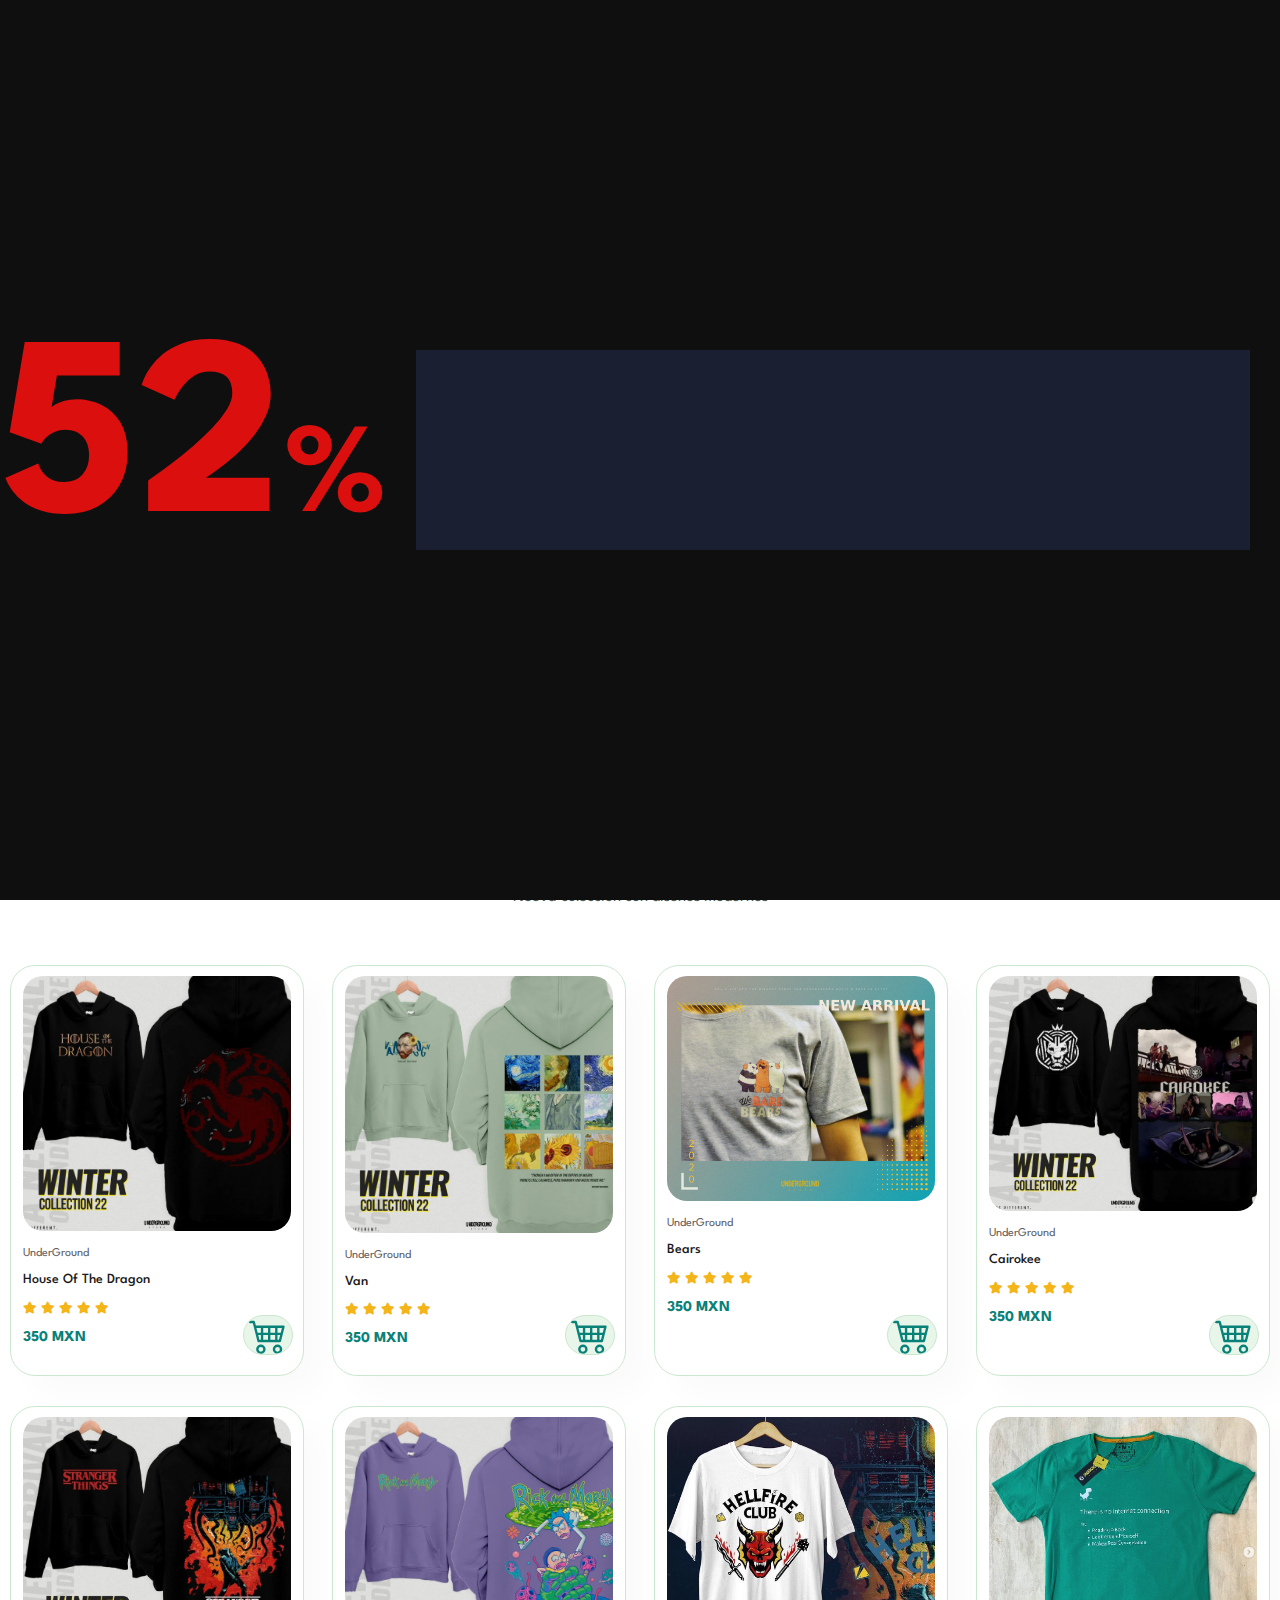
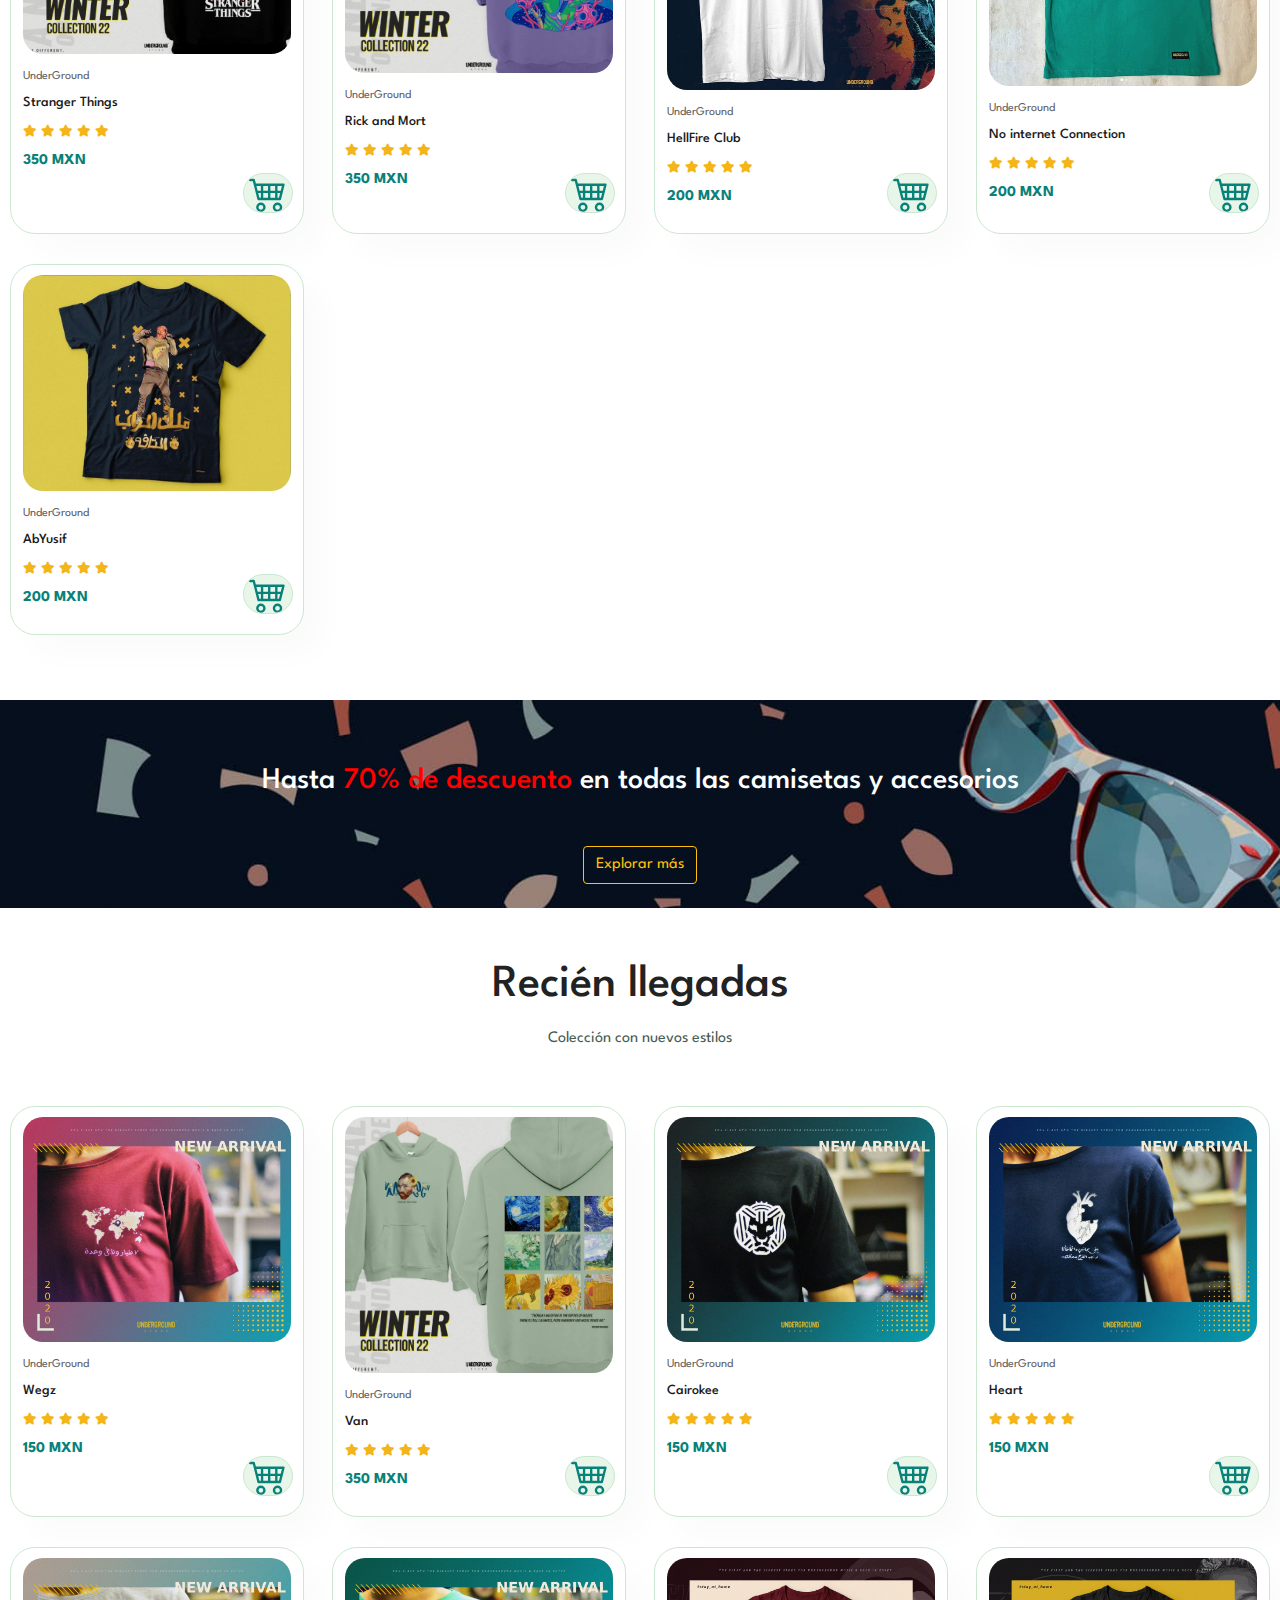
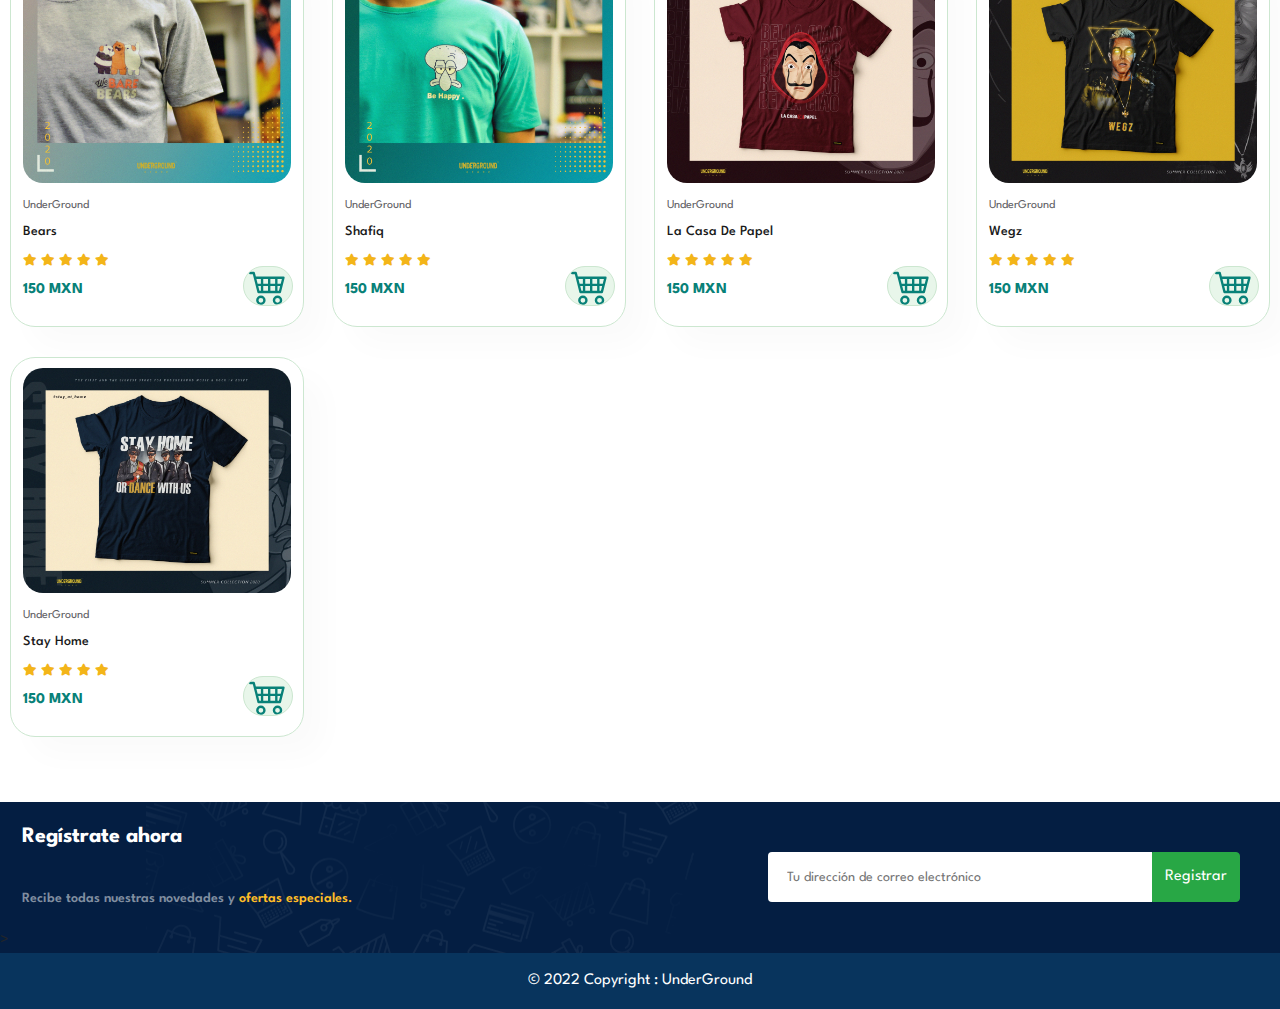
<file: index.html>
<!DOCTYPE html>
<html lang="en">
<head>
    <meta charset="UTF-8">
    <meta http-equiv="X-UA-Compatible" content="IE=edge">
    <meta name="viewport" content="width=device-width, initial-scale=1.0">
    <link rel="stylesheet" href="https://use.fontawesome.com/releases/v5.15.4/css/all.css"/>
    <link rel="stylesheet" href="https://cdn.jsdelivr.net/npm/bootstrap@4.3.1/dist/css/bootstrap.min.css">

    <link rel="stylesheet" href="css/pantallaCarga.css">
    <link rel="stylesheet" href="css/style.css">

    <title>Inicio</title>
</head>
<body>

    <div class="preloader">
        <div class="counter">0</div>
        <div id="cargador">
            <div class="sprite-container">
                <img src="imagenes/sprite_1.png" alt="Frame 1">
                <img src="imagenes/sprite_2.png" alt="Frame 2">
                <img src="imagenes/sprite_3.png" alt="Frame 3">
            </div>
        </div>
    </div>
<script src="https://code.jquery.com/jquery-3.4.1.min.js"></script>
    
<section id = "header">
    <div class="flex">
        <a href="#"><img src="imagenes/neko.jpg" class="logo" alt="" style="height: 50px; width: 50px;"></a>
        <div id="mobile">
            <i id="bar" class="fas fa-outdent"></i>
        </div>
    </div>
    <div>
        <ul class="navbar" id="navbar">
            <li><a class="close" id="close" href="#">X</a></li>
            <!-- <li><a href="#" class="close" id="close">X</a></li> -->
            <li><a class="active" href="index.html">Inicio</a></li>
            <li><a href="tienda.html">Tienda</a></li>
            <li><a href="blog.html">Blog</a></li>
            <li><a href="acerca.html">Acerca</a></li>
            <li><a href="formulario/formulario.html">Contacto</a></li>
            <li><a href="carrito.html"><img src="imagenes/bag.png" class="bag" alt="" style="height: 25px; width: 25px;"></a></li>
        </ul>
    </div>
</section>


<section id="buy">
    <h4>Nuevas ofertas</h4>
    <h2>Nueva temporada</h2>
    <p>Moda de invierno con hasta el 40% de descuento</p>
    <button id="bu" type="button" class="btn btn-dark">Comprar ahora</button>

</section>


<section id="product1" class="section-p1">
    <h2>Productos destacados</h2>
    <p>Nueva colección con diseños modernos</p>
    <div class="pro-container">
        <div class="pro">
            <img src="imagenes/1.png" alt="">
            <div class="des">
                <span>UnderGround</span>
                <h5>House Of The Dragon</h5>
                <div class="star">
                    <i class="fas fa-star"></i>
                    <i class="fas fa-star"></i>
                    <i class="fas fa-star"></i>
                    <i class="fas fa-star"></i>
                    <i class="fas fa-star"></i>
                </div>
                <h4>350 MXN</h4>
            </div>
            <a href="#"><svg xmlns="http://www.w3.org/2000/svg" width="16" height="16" fill="currentColor" class="bi bi-cart4 cart" style="width: 50px;" viewBox="0 0 16 16">
                <path d="M0 2.5A.5.5 0 0 1 .5 2H2a.5.5 0 0 1 .485.379L2.89 4H14.5a.5.5 0 0 1 .485.621l-1.5 6A.5.5 0 0 1 13 11H4a.5.5 0 0 1-.485-.379L1.61 3H.5a.5.5 0 0 1-.5-.5zM3.14 5l.5 2H5V5H3.14zM6 5v2h2V5H6zm3 0v2h2V5H9zm3 0v2h1.36l.5-2H12zm1.11 3H12v2h.61l.5-2zM11 8H9v2h2V8zM8 8H6v2h2V8zM5 8H3.89l.5 2H5V8zm0 5a1 1 0 1 0 0 2 1 1 0 0 0 0-2zm-2 1a2 2 0 1 1 4 0 2 2 0 0 1-4 0zm9-1a1 1 0 1 0 0 2 1 1 0 0 0 0-2zm-2 1a2 2 0 1 1 4 0 2 2 0 0 1-4 0z"/>
</svg></a>
        </div>

        <div class="pro">
            <img src="imagenes/2.png" alt="">
            <div class="des">
                <span>UnderGround</span>
                <h5>Van</h5>
                <div class="star">
                    <i class="fas fa-star"></i>
                    <i class="fas fa-star"></i>
                    <i class="fas fa-star"></i>
                    <i class="fas fa-star"></i>
                    <i class="fas fa-star"></i>
                </div>
                <h4>350 MXN</h4>
            </div>
            <a href="#"><svg xmlns="http://www.w3.org/2000/svg" width="16" height="16" fill="currentColor" class="bi bi-cart4 cart" style="width: 50px;" viewBox="0 0 16 16">
                <path d="M0 2.5A.5.5 0 0 1 .5 2H2a.5.5 0 0 1 .485.379L2.89 4H14.5a.5.5 0 0 1 .485.621l-1.5 6A.5.5 0 0 1 13 11H4a.5.5 0 0 1-.485-.379L1.61 3H.5a.5.5 0 0 1-.5-.5zM3.14 5l.5 2H5V5H3.14zM6 5v2h2V5H6zm3 0v2h2V5H9zm3 0v2h1.36l.5-2H12zm1.11 3H12v2h.61l.5-2zM11 8H9v2h2V8zM8 8H6v2h2V8zM5 8H3.89l.5 2H5V8zm0 5a1 1 0 1 0 0 2 1 1 0 0 0 0-2zm-2 1a2 2 0 1 1 4 0 2 2 0 0 1-4 0zm9-1a1 1 0 1 0 0 2 1 1 0 0 0 0-2zm-2 1a2 2 0 1 1 4 0 2 2 0 0 1-4 0z"/>
</svg></a>
        </div>
        <div class="pro">
            <img src="imagenes/12.jpg" alt="">
            <div class="des">
                <span>UnderGround</span>
                <h5>Bears</h5>
                <div class="star">
                    <i class="fas fa-star"></i>
                    <i class="fas fa-star"></i>
                    <i class="fas fa-star"></i>
                    <i class="fas fa-star"></i>
                    <i class="fas fa-star"></i>
                </div>
                <h4>350 MXN</h4>
            </div>
            <a href="#"><svg xmlns="http://www.w3.org/2000/svg" width="16" height="16" fill="currentColor" class="bi bi-cart4 cart" style="width: 50px;" viewBox="0 0 16 16">
                <path d="M0 2.5A.5.5 0 0 1 .5 2H2a.5.5 0 0 1 .485.379L2.89 4H14.5a.5.5 0 0 1 .485.621l-1.5 6A.5.5 0 0 1 13 11H4a.5.5 0 0 1-.485-.379L1.61 3H.5a.5.5 0 0 1-.5-.5zM3.14 5l.5 2H5V5H3.14zM6 5v2h2V5H6zm3 0v2h2V5H9zm3 0v2h1.36l.5-2H12zm1.11 3H12v2h.61l.5-2zM11 8H9v2h2V8zM8 8H6v2h2V8zM5 8H3.89l.5 2H5V8zm0 5a1 1 0 1 0 0 2 1 1 0 0 0 0-2zm-2 1a2 2 0 1 1 4 0 2 2 0 0 1-4 0zm9-1a1 1 0 1 0 0 2 1 1 0 0 0 0-2zm-2 1a2 2 0 1 1 4 0 2 2 0 0 1-4 0z"/>
</svg></a>
        </div>
        
        <div class="pro">
            <img src="imagenes/3.png" alt="">
            <div class="des">
                <span>UnderGround</span>
                <h5>Cairokee</h5>
                <div class="star">
                    <i class="fas fa-star"></i>
                    <i class="fas fa-star"></i>
                    <i class="fas fa-star"></i>
                    <i class="fas fa-star"></i>
                    <i class="fas fa-star"></i>
                </div>
                <h4>350 MXN</h4>
            </div>
            <a href="#"><svg xmlns="http://www.w3.org/2000/svg" width="16" height="16" fill="currentColor" class="bi bi-cart4 cart" style="width: 50px;" viewBox="0 0 16 16">
                <path d="M0 2.5A.5.5 0 0 1 .5 2H2a.5.5 0 0 1 .485.379L2.89 4H14.5a.5.5 0 0 1 .485.621l-1.5 6A.5.5 0 0 1 13 11H4a.5.5 0 0 1-.485-.379L1.61 3H.5a.5.5 0 0 1-.5-.5zM3.14 5l.5 2H5V5H3.14zM6 5v2h2V5H6zm3 0v2h2V5H9zm3 0v2h1.36l.5-2H12zm1.11 3H12v2h.61l.5-2zM11 8H9v2h2V8zM8 8H6v2h2V8zM5 8H3.89l.5 2H5V8zm0 5a1 1 0 1 0 0 2 1 1 0 0 0 0-2zm-2 1a2 2 0 1 1 4 0 2 2 0 0 1-4 0zm9-1a1 1 0 1 0 0 2 1 1 0 0 0 0-2zm-2 1a2 2 0 1 1 4 0 2 2 0 0 1-4 0z"/>
</svg></a>
        </div>
        <div class="pro">
            <img src="imagenes/4.png" alt="">
            <div class="des">
                <span>UnderGround</span>
                <h5>Stranger Things</h5>
                <div class="star">
                    <i class="fas fa-star"></i>
                    <i class="fas fa-star"></i>
                    <i class="fas fa-star"></i>
                    <i class="fas fa-star"></i>
                    <i class="fas fa-star"></i>
                </div>
                <h4>350 MXN</h4>
            </div>
            <a href="#"><svg xmlns="http://www.w3.org/2000/svg" width="16" height="16" fill="currentColor" class="bi bi-cart4 cart" style="width: 50px;" viewBox="0 0 16 16">
                <path d="M0 2.5A.5.5 0 0 1 .5 2H2a.5.5 0 0 1 .485.379L2.89 4H14.5a.5.5 0 0 1 .485.621l-1.5 6A.5.5 0 0 1 13 11H4a.5.5 0 0 1-.485-.379L1.61 3H.5a.5.5 0 0 1-.5-.5zM3.14 5l.5 2H5V5H3.14zM6 5v2h2V5H6zm3 0v2h2V5H9zm3 0v2h1.36l.5-2H12zm1.11 3H12v2h.61l.5-2zM11 8H9v2h2V8zM8 8H6v2h2V8zM5 8H3.89l.5 2H5V8zm0 5a1 1 0 1 0 0 2 1 1 0 0 0 0-2zm-2 1a2 2 0 1 1 4 0 2 2 0 0 1-4 0zm9-1a1 1 0 1 0 0 2 1 1 0 0 0 0-2zm-2 1a2 2 0 1 1 4 0 2 2 0 0 1-4 0z"/>
</svg></a>
        </div>
        <div class="pro">
            <img src="imagenes/5.png" alt="">
            <div class="des">
                <span>UnderGround</span>
                <h5>Rick and Mort</h5>
                <div class="star">
                    <i class="fas fa-star"></i>
                    <i class="fas fa-star"></i>
                    <i class="fas fa-star"></i>
                    <i class="fas fa-star"></i>
                    <i class="fas fa-star"></i>
                </div>
                <h4>350 MXN</h4>
            </div>
            <a href="#"><svg xmlns="http://www.w3.org/2000/svg" width="16" height="16" fill="currentColor" class="bi bi-cart4 cart" style="width: 50px;" viewBox="0 0 16 16">
                <path d="M0 2.5A.5.5 0 0 1 .5 2H2a.5.5 0 0 1 .485.379L2.89 4H14.5a.5.5 0 0 1 .485.621l-1.5 6A.5.5 0 0 1 13 11H4a.5.5 0 0 1-.485-.379L1.61 3H.5a.5.5 0 0 1-.5-.5zM3.14 5l.5 2H5V5H3.14zM6 5v2h2V5H6zm3 0v2h2V5H9zm3 0v2h1.36l.5-2H12zm1.11 3H12v2h.61l.5-2zM11 8H9v2h2V8zM8 8H6v2h2V8zM5 8H3.89l.5 2H5V8zm0 5a1 1 0 1 0 0 2 1 1 0 0 0 0-2zm-2 1a2 2 0 1 1 4 0 2 2 0 0 1-4 0zm9-1a1 1 0 1 0 0 2 1 1 0 0 0 0-2zm-2 1a2 2 0 1 1 4 0 2 2 0 0 1-4 0z"/>
</svg></a>
        </div>

        <div class="pro">
            <img src="imagenes/6.png" alt="">
            <div class="des">
                <span>UnderGround</span>
                <h5>HellFire Club</h5>
                <div class="star">
                    <i class="fas fa-star"></i>
                    <i class="fas fa-star"></i>
                    <i class="fas fa-star"></i>
                    <i class="fas fa-star"></i>
                    <i class="fas fa-star"></i>
                </div>
                <h4>200 MXN</h4>
            </div>
            <a href="#"><svg xmlns="http://www.w3.org/2000/svg" width="16" height="16" fill="currentColor" class="bi bi-cart4 cart" style="width: 50px;" viewBox="0 0 16 16">
                <path d="M0 2.5A.5.5 0 0 1 .5 2H2a.5.5 0 0 1 .485.379L2.89 4H14.5a.5.5 0 0 1 .485.621l-1.5 6A.5.5 0 0 1 13 11H4a.5.5 0 0 1-.485-.379L1.61 3H.5a.5.5 0 0 1-.5-.5zM3.14 5l.5 2H5V5H3.14zM6 5v2h2V5H6zm3 0v2h2V5H9zm3 0v2h1.36l.5-2H12zm1.11 3H12v2h.61l.5-2zM11 8H9v2h2V8zM8 8H6v2h2V8zM5 8H3.89l.5 2H5V8zm0 5a1 1 0 1 0 0 2 1 1 0 0 0 0-2zm-2 1a2 2 0 1 1 4 0 2 2 0 0 1-4 0zm9-1a1 1 0 1 0 0 2 1 1 0 0 0 0-2zm-2 1a2 2 0 1 1 4 0 2 2 0 0 1-4 0z"/>
</svg></a>
        </div>

        <div class="pro">
            <img src="imagenes/7.png" alt="">
            <div class="des">
                <span>UnderGround</span>
                <h5>No internet Connection</h5>
                <div class="star">
                    <i class="fas fa-star"></i>
                    <i class="fas fa-star"></i>
                    <i class="fas fa-star"></i>
                    <i class="fas fa-star"></i>
                    <i class="fas fa-star"></i>
                </div>
                <h4>200 MXN</h4>
            </div>
            <a href="#"><svg xmlns="http://www.w3.org/2000/svg" width="16" height="16" fill="currentColor" class="bi bi-cart4 cart" style="width: 50px;" viewBox="0 0 16 16">
                <path d="M0 2.5A.5.5 0 0 1 .5 2H2a.5.5 0 0 1 .485.379L2.89 4H14.5a.5.5 0 0 1 .485.621l-1.5 6A.5.5 0 0 1 13 11H4a.5.5 0 0 1-.485-.379L1.61 3H.5a.5.5 0 0 1-.5-.5zM3.14 5l.5 2H5V5H3.14zM6 5v2h2V5H6zm3 0v2h2V5H9zm3 0v2h1.36l.5-2H12zm1.11 3H12v2h.61l.5-2zM11 8H9v2h2V8zM8 8H6v2h2V8zM5 8H3.89l.5 2H5V8zm0 5a1 1 0 1 0 0 2 1 1 0 0 0 0-2zm-2 1a2 2 0 1 1 4 0 2 2 0 0 1-4 0zm9-1a1 1 0 1 0 0 2 1 1 0 0 0 0-2zm-2 1a2 2 0 1 1 4 0 2 2 0 0 1-4 0z"/>
</svg></a>
        </div>

        

        <div class="pro">
            <img src="imagenes/8.png" alt="">
            <div class="des">
                <span>UnderGround</span>
                <h5>AbYusif</h5>
                <div class="star">
                    <i class="fas fa-star"></i>
                    <i class="fas fa-star"></i>
                    <i class="fas fa-star"></i>
                    <i class="fas fa-star"></i>
                    <i class="fas fa-star"></i>
                </div>
                <h4>200 MXN</h4>
            </div>
            <a href="#"><svg xmlns="http://www.w3.org/2000/svg" width="16" height="16" fill="currentColor" class="bi bi-cart4 cart" style="width: 50px;" viewBox="0 0 16 16">
                <path d="M0 2.5A.5.5 0 0 1 .5 2H2a.5.5 0 0 1 .485.379L2.89 4H14.5a.5.5 0 0 1 .485.621l-1.5 6A.5.5 0 0 1 13 11H4a.5.5 0 0 1-.485-.379L1.61 3H.5a.5.5 0 0 1-.5-.5zM3.14 5l.5 2H5V5H3.14zM6 5v2h2V5H6zm3 0v2h2V5H9zm3 0v2h1.36l.5-2H12zm1.11 3H12v2h.61l.5-2zM11 8H9v2h2V8zM8 8H6v2h2V8zM5 8H3.89l.5 2H5V8zm0 5a1 1 0 1 0 0 2 1 1 0 0 0 0-2zm-2 1a2 2 0 1 1 4 0 2 2 0 0 1-4 0zm9-1a1 1 0 1 0 0 2 1 1 0 0 0 0-2zm-2 1a2 2 0 1 1 4 0 2 2 0 0 1-4 0z"/>
</svg></a>
        </div>
        
        
    </div>
</section>


<section id="banner" class="section-m1">
    <br>
    <h2>Hasta <span>70% de descuento</span> en todas las camisetas y accesorios</h2>
    <button type="button" class="btn btn-outline-warning">Explorar más</button>
    <br>
    

</section>



<section id="product1" class="section-p1">
    <h2>Recién llegadas</h2>
    <p>Colección con nuevos estilos</p>
    <div class="pro-container">
        <div class="pro">
            <img src="imagenes/9.jpg" alt="">
            <div class="des">
                <span>UnderGround</span>
                <h5>Wegz</h5>
                <div class="star">
                    <i class="fas fa-star"></i>
                    <i class="fas fa-star"></i>
                    <i class="fas fa-star"></i>
                    <i class="fas fa-star"></i>
                    <i class="fas fa-star"></i>
                </div>
                <h4>150 MXN</h4>
            </div>
            <a href="#"><svg xmlns="http://www.w3.org/2000/svg" width="16" height="16" fill="currentColor" class="bi bi-cart4 cart" style="width: 50px;" viewBox="0 0 16 16">
                <path d="M0 2.5A.5.5 0 0 1 .5 2H2a.5.5 0 0 1 .485.379L2.89 4H14.5a.5.5 0 0 1 .485.621l-1.5 6A.5.5 0 0 1 13 11H4a.5.5 0 0 1-.485-.379L1.61 3H.5a.5.5 0 0 1-.5-.5zM3.14 5l.5 2H5V5H3.14zM6 5v2h2V5H6zm3 0v2h2V5H9zm3 0v2h1.36l.5-2H12zm1.11 3H12v2h.61l.5-2zM11 8H9v2h2V8zM8 8H6v2h2V8zM5 8H3.89l.5 2H5V8zm0 5a1 1 0 1 0 0 2 1 1 0 0 0 0-2zm-2 1a2 2 0 1 1 4 0 2 2 0 0 1-4 0zm9-1a1 1 0 1 0 0 2 1 1 0 0 0 0-2zm-2 1a2 2 0 1 1 4 0 2 2 0 0 1-4 0z"/>
</svg></a>
        </div>
        <div class="pro">
            <img src="imagenes/2.png" alt="">
            <div class="des">
                <span>UnderGround</span>
                <h5>Van</h5>
                <div class="star">
                    <i class="fas fa-star"></i>
                    <i class="fas fa-star"></i>
                    <i class="fas fa-star"></i>
                    <i class="fas fa-star"></i>
                    <i class="fas fa-star"></i>
                </div>
                <h4>350 MXN</h4>
            </div>
            <a href="#"><svg xmlns="http://www.w3.org/2000/svg" width="16" height="16" fill="currentColor" class="bi bi-cart4 cart" style="width: 50px;" viewBox="0 0 16 16">
                <path d="M0 2.5A.5.5 0 0 1 .5 2H2a.5.5 0 0 1 .485.379L2.89 4H14.5a.5.5 0 0 1 .485.621l-1.5 6A.5.5 0 0 1 13 11H4a.5.5 0 0 1-.485-.379L1.61 3H.5a.5.5 0 0 1-.5-.5zM3.14 5l.5 2H5V5H3.14zM6 5v2h2V5H6zm3 0v2h2V5H9zm3 0v2h1.36l.5-2H12zm1.11 3H12v2h.61l.5-2zM11 8H9v2h2V8zM8 8H6v2h2V8zM5 8H3.89l.5 2H5V8zm0 5a1 1 0 1 0 0 2 1 1 0 0 0 0-2zm-2 1a2 2 0 1 1 4 0 2 2 0 0 1-4 0zm9-1a1 1 0 1 0 0 2 1 1 0 0 0 0-2zm-2 1a2 2 0 1 1 4 0 2 2 0 0 1-4 0z"/>
</svg></a>
        </div>

        <div class="pro">
            <img src="imagenes/10.jpg" alt="">
            <div class="des">
                <span>UnderGround</span>
                <h5>Cairokee</h5>
                <div class="star">
                    <i class="fas fa-star"></i>
                    <i class="fas fa-star"></i>
                    <i class="fas fa-star"></i>
                    <i class="fas fa-star"></i>
                    <i class="fas fa-star"></i>
                </div>
                <h4>150 MXN</h4>
            </div>
            <a href="#"><svg xmlns="http://www.w3.org/2000/svg" width="16" height="16" fill="currentColor" class="bi bi-cart4 cart" style="width: 50px;" viewBox="0 0 16 16">
                <path d="M0 2.5A.5.5 0 0 1 .5 2H2a.5.5 0 0 1 .485.379L2.89 4H14.5a.5.5 0 0 1 .485.621l-1.5 6A.5.5 0 0 1 13 11H4a.5.5 0 0 1-.485-.379L1.61 3H.5a.5.5 0 0 1-.5-.5zM3.14 5l.5 2H5V5H3.14zM6 5v2h2V5H6zm3 0v2h2V5H9zm3 0v2h1.36l.5-2H12zm1.11 3H12v2h.61l.5-2zM11 8H9v2h2V8zM8 8H6v2h2V8zM5 8H3.89l.5 2H5V8zm0 5a1 1 0 1 0 0 2 1 1 0 0 0 0-2zm-2 1a2 2 0 1 1 4 0 2 2 0 0 1-4 0zm9-1a1 1 0 1 0 0 2 1 1 0 0 0 0-2zm-2 1a2 2 0 1 1 4 0 2 2 0 0 1-4 0z"/>
</svg></a>
        </div>
        <div class="pro">
            <img src="imagenes/11.jpg" alt="">
            <div class="des">
                <span>UnderGround</span>
                <h5>Heart</h5>
                <div class="star">
                    <i class="fas fa-star"></i>
                    <i class="fas fa-star"></i>
                    <i class="fas fa-star"></i>
                    <i class="fas fa-star"></i>
                    <i class="fas fa-star"></i>
                </div>
                <h4>150 MXN</h4>
            </div>
            <a href="#"><svg xmlns="http://www.w3.org/2000/svg" width="16" height="16" fill="currentColor" class="bi bi-cart4 cart" style="width: 50px;" viewBox="0 0 16 16">
                <path d="M0 2.5A.5.5 0 0 1 .5 2H2a.5.5 0 0 1 .485.379L2.89 4H14.5a.5.5 0 0 1 .485.621l-1.5 6A.5.5 0 0 1 13 11H4a.5.5 0 0 1-.485-.379L1.61 3H.5a.5.5 0 0 1-.5-.5zM3.14 5l.5 2H5V5H3.14zM6 5v2h2V5H6zm3 0v2h2V5H9zm3 0v2h1.36l.5-2H12zm1.11 3H12v2h.61l.5-2zM11 8H9v2h2V8zM8 8H6v2h2V8zM5 8H3.89l.5 2H5V8zm0 5a1 1 0 1 0 0 2 1 1 0 0 0 0-2zm-2 1a2 2 0 1 1 4 0 2 2 0 0 1-4 0zm9-1a1 1 0 1 0 0 2 1 1 0 0 0 0-2zm-2 1a2 2 0 1 1 4 0 2 2 0 0 1-4 0z"/>
</svg></a>
        </div>
        <div class="pro">
            <img src="imagenes/12.jpg" alt="">
            <div class="des">
                <span>UnderGround</span>
                <h5>Bears</h5>
                <div class="star">
                    <i class="fas fa-star"></i>
                    <i class="fas fa-star"></i>
                    <i class="fas fa-star"></i>
                    <i class="fas fa-star"></i>
                    <i class="fas fa-star"></i>
                </div>
                <h4>150 MXN</h4>
            </div>
            <a href="#"><svg xmlns="http://www.w3.org/2000/svg" width="16" height="16" fill="currentColor" class="bi bi-cart4 cart" style="width: 50px;" viewBox="0 0 16 16">
                <path d="M0 2.5A.5.5 0 0 1 .5 2H2a.5.5 0 0 1 .485.379L2.89 4H14.5a.5.5 0 0 1 .485.621l-1.5 6A.5.5 0 0 1 13 11H4a.5.5 0 0 1-.485-.379L1.61 3H.5a.5.5 0 0 1-.5-.5zM3.14 5l.5 2H5V5H3.14zM6 5v2h2V5H6zm3 0v2h2V5H9zm3 0v2h1.36l.5-2H12zm1.11 3H12v2h.61l.5-2zM11 8H9v2h2V8zM8 8H6v2h2V8zM5 8H3.89l.5 2H5V8zm0 5a1 1 0 1 0 0 2 1 1 0 0 0 0-2zm-2 1a2 2 0 1 1 4 0 2 2 0 0 1-4 0zm9-1a1 1 0 1 0 0 2 1 1 0 0 0 0-2zm-2 1a2 2 0 1 1 4 0 2 2 0 0 1-4 0z"/>
</svg></a>
        </div>
        <div class="pro">
            <img src="imagenes/13.jpg" alt="">
            <div class="des">
                <span>UnderGround</span>
                <h5>Shafiq</h5>
                <div class="star">
                    <i class="fas fa-star"></i>
                    <i class="fas fa-star"></i>
                    <i class="fas fa-star"></i>
                    <i class="fas fa-star"></i>
                    <i class="fas fa-star"></i>
                </div>
                <h4>150 MXN</h4>
            </div>
            <a href="#"><svg xmlns="http://www.w3.org/2000/svg" width="16" height="16" fill="currentColor" class="bi bi-cart4 cart" style="width: 50px;" viewBox="0 0 16 16">
                <path d="M0 2.5A.5.5 0 0 1 .5 2H2a.5.5 0 0 1 .485.379L2.89 4H14.5a.5.5 0 0 1 .485.621l-1.5 6A.5.5 0 0 1 13 11H4a.5.5 0 0 1-.485-.379L1.61 3H.5a.5.5 0 0 1-.5-.5zM3.14 5l.5 2H5V5H3.14zM6 5v2h2V5H6zm3 0v2h2V5H9zm3 0v2h1.36l.5-2H12zm1.11 3H12v2h.61l.5-2zM11 8H9v2h2V8zM8 8H6v2h2V8zM5 8H3.89l.5 2H5V8zm0 5a1 1 0 1 0 0 2 1 1 0 0 0 0-2zm-2 1a2 2 0 1 1 4 0 2 2 0 0 1-4 0zm9-1a1 1 0 1 0 0 2 1 1 0 0 0 0-2zm-2 1a2 2 0 1 1 4 0 2 2 0 0 1-4 0z"/>
</svg></a>
        </div>

        <div class="pro">
            <img src="imagenes/14.jpg" alt="">
            <div class="des">
                <span>UnderGround</span>
                <h5>La Casa De Papel</h5>
                <div class="star">
                    <i class="fas fa-star"></i>
                    <i class="fas fa-star"></i>
                    <i class="fas fa-star"></i>
                    <i class="fas fa-star"></i>
                    <i class="fas fa-star"></i>
                </div>
                <h4>150 MXN</h4>
            </div>
            <a href="#"><svg xmlns="http://www.w3.org/2000/svg" width="16" height="16" fill="currentColor" class="bi bi-cart4 cart" style="width: 50px;" viewBox="0 0 16 16">
                <path d="M0 2.5A.5.5 0 0 1 .5 2H2a.5.5 0 0 1 .485.379L2.89 4H14.5a.5.5 0 0 1 .485.621l-1.5 6A.5.5 0 0 1 13 11H4a.5.5 0 0 1-.485-.379L1.61 3H.5a.5.5 0 0 1-.5-.5zM3.14 5l.5 2H5V5H3.14zM6 5v2h2V5H6zm3 0v2h2V5H9zm3 0v2h1.36l.5-2H12zm1.11 3H12v2h.61l.5-2zM11 8H9v2h2V8zM8 8H6v2h2V8zM5 8H3.89l.5 2H5V8zm0 5a1 1 0 1 0 0 2 1 1 0 0 0 0-2zm-2 1a2 2 0 1 1 4 0 2 2 0 0 1-4 0zm9-1a1 1 0 1 0 0 2 1 1 0 0 0 0-2zm-2 1a2 2 0 1 1 4 0 2 2 0 0 1-4 0z"/>
</svg></a>
        </div>

        <div class="pro">
            <img src="imagenes/15.jpg" alt="">
            <div class="des">
                <span>UnderGround</span>
                <h5>Wegz</h5>
                <div class="star">
                    <i class="fas fa-star"></i>
                    <i class="fas fa-star"></i>
                    <i class="fas fa-star"></i>
                    <i class="fas fa-star"></i>
                    <i class="fas fa-star"></i>
                </div>
                <h4>150 MXN</h4>
            </div>
            <a href="#"><svg xmlns="http://www.w3.org/2000/svg" width="16" height="16" fill="currentColor" class="bi bi-cart4 cart" style="width: 50px;" viewBox="0 0 16 16">
                <path d="M0 2.5A.5.5 0 0 1 .5 2H2a.5.5 0 0 1 .485.379L2.89 4H14.5a.5.5 0 0 1 .485.621l-1.5 6A.5.5 0 0 1 13 11H4a.5.5 0 0 1-.485-.379L1.61 3H.5a.5.5 0 0 1-.5-.5zM3.14 5l.5 2H5V5H3.14zM6 5v2h2V5H6zm3 0v2h2V5H9zm3 0v2h1.36l.5-2H12zm1.11 3H12v2h.61l.5-2zM11 8H9v2h2V8zM8 8H6v2h2V8zM5 8H3.89l.5 2H5V8zm0 5a1 1 0 1 0 0 2 1 1 0 0 0 0-2zm-2 1a2 2 0 1 1 4 0 2 2 0 0 1-4 0zm9-1a1 1 0 1 0 0 2 1 1 0 0 0 0-2zm-2 1a2 2 0 1 1 4 0 2 2 0 0 1-4 0z"/>
</svg></a>
        </div>

        

        <div class="pro">
            <img src="imagenes/16.jpg" alt="">
            <div class="des">
                <span>UnderGround</span>
                <h5>Stay Home</h5>
                <div class="star">
                    <i class="fas fa-star"></i>
                    <i class="fas fa-star"></i>
                    <i class="fas fa-star"></i>
                    <i class="fas fa-star"></i>
                    <i class="fas fa-star"></i>
                </div>
                <h4>150 MXN</h4>
            </div>
            <a href="#"><svg xmlns="http://www.w3.org/2000/svg" width="16" height="16" fill="currentColor" class="bi bi-cart4 cart" style="width: 50px;" viewBox="0 0 16 16">
                <path d="M0 2.5A.5.5 0 0 1 .5 2H2a.5.5 0 0 1 .485.379L2.89 4H14.5a.5.5 0 0 1 .485.621l-1.5 6A.5.5 0 0 1 13 11H4a.5.5 0 0 1-.485-.379L1.61 3H.5a.5.5 0 0 1-.5-.5zM3.14 5l.5 2H5V5H3.14zM6 5v2h2V5H6zm3 0v2h2V5H9zm3 0v2h1.36l.5-2H12zm1.11 3H12v2h.61l.5-2zM11 8H9v2h2V8zM8 8H6v2h2V8zM5 8H3.89l.5 2H5V8zm0 5a1 1 0 1 0 0 2 1 1 0 0 0 0-2zm-2 1a2 2 0 1 1 4 0 2 2 0 0 1-4 0zm9-1a1 1 0 1 0 0 2 1 1 0 0 0 0-2zm-2 1a2 2 0 1 1 4 0 2 2 0 0 1-4 0z"/>
</svg></a>
        </div>
        
        
    </div>
</section>


<section id="signUp" class="section-p1 section-m1" >
    <div class="newstext">
        <h4>Regístrate ahora</h4>
        <p>Recibe todas nuestras novedades y <span>ofertas especiales.</span></p>>
    </div>
    <div class="form">
        <input type="text" placeholder="Tu dirección de correo electrónico">
        <button type="button" class="btn btn-success">Registrar</button>

    </div>
</section>

<!-- footer -->
<section class="">
    <footer class="text-center text-white" style="background-color: #0a4275;">
<div class="text-center p-3" style="background-color: rgba(0, 0, 0, 0.2);">
        © 2022 Copyright : 
        <a class="text-white">UnderGround</a>
</div>

    </footer>
    
</section>

    <script src="script.js"></script>
</body>
</html>
</file>
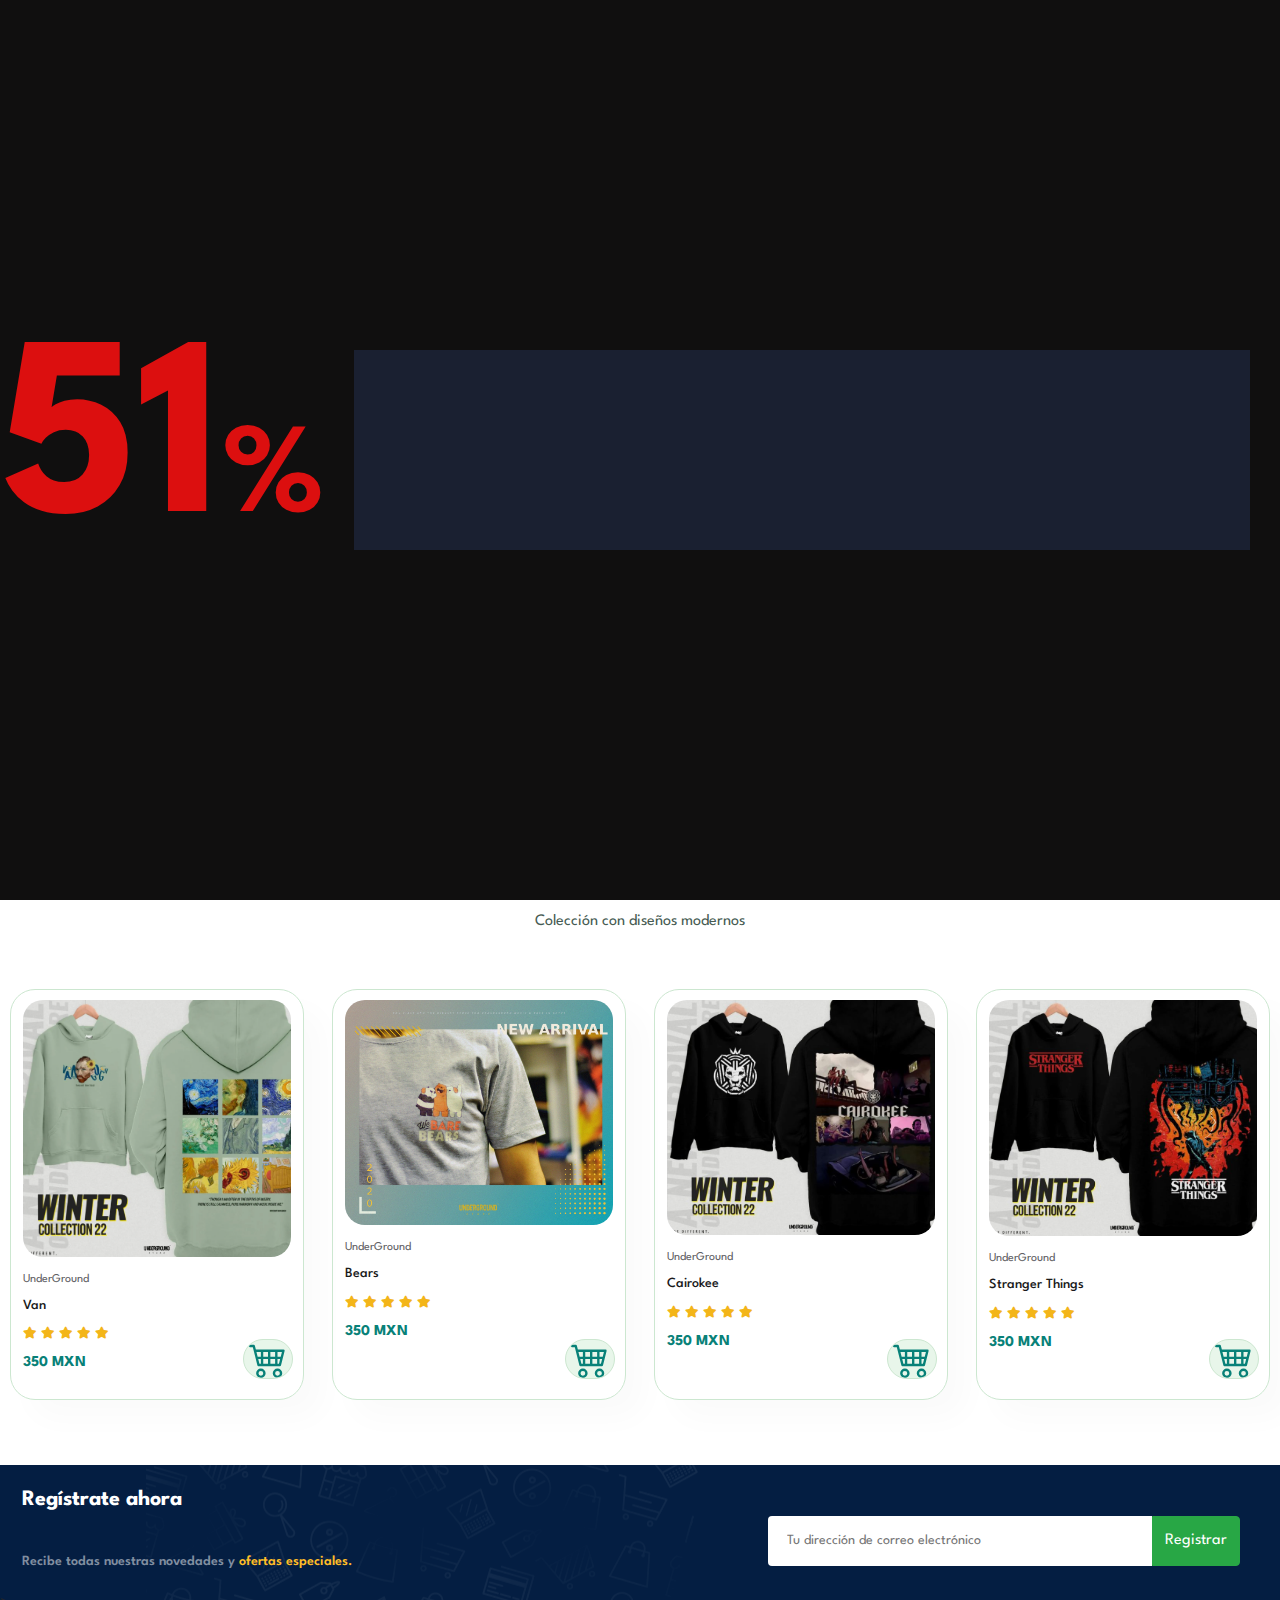
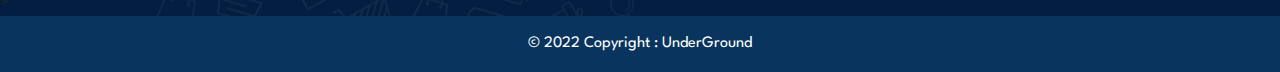
<file: productos.html>
<!DOCTYPE html>
<html lang="en">
<head>
    <meta charset="UTF-8">
    <meta http-equiv="X-UA-Compatible" content="IE=edge">
    <meta name="viewport" content="width=device-width, initial-scale=1.0">
    <link rel="stylesheet" href="https://use.fontawesome.com/releases/v5.15.4/css/all.css"/>
    <link rel="stylesheet" href="https://cdn.jsdelivr.net/npm/bootstrap@4.3.1/dist/css/bootstrap.min.css">

    <link rel="stylesheet" href="css/pantallaCarga.css">
    <link rel="stylesheet" href="css/style.css">

    <title>Productos</title>
</head>
<body>

    <div class="preloader">
        <div class="counter">0</div>
        <div id="cargador">
            <div class="sprite-container">
                <img src="imagenes/sprite_1.png" alt="Frame 1">
                <img src="imagenes/sprite_2.png" alt="Frame 2">
                <img src="imagenes/sprite_3.png" alt="Frame 3">
            </div>
        </div>
    
    </div>

    <script src="https://code.jquery.com/jquery-3.4.1.min.js"></script>


    
<section id = "header">
    <a href="#"><img src="imagenes/neko.jpg" class="logo" alt="" style="height: 50px; width: 50px;"></a>

    <div>
        <ul id = "navbar">
            <li><a class="active" href="index.html">Inicio</a></li>
            <li><a href="tienda.html">Tienda</a></li>
            <li><a href="blog.html">Blog</a></li>
            <li><a href="acerca.html">Acerca</a></li>
            <li><a href="formulario/formulario.html">Contacto</a></li>
            <li><a href="formulario/formulario.html"><img src="imagenes/bag.png" class="bag" alt="" style="height: 25px; width: 25px;"></a></li>
            <a href="#" id="close"><i>X</i></a>
            <div id="mobile">
                <i id="bar" class="fas fa-outdent"></i>
            </div>
            
        </ul>
    </div>
</section>

<section id="prodetails" class="section-p1">
<div class="single-pro-image">
    <img src="imagenes/1.png" alt="" width="100%" id="MainImg">

    <div class="single-pro-details">
        <h6>Inicio / Sudadera</h6>
        <h4>House Of The Dragon</h4>
        <h2>350 MXN</h2>
        <select>
            <option>Seleccionar tamaño</option>
            <option>M</option>
            <option>L</option>
            <option>XL</option>
            <option>XXL</option>
        </select>
        <input type="number" value="1">
        <button type="button" class="btn btn-success">Agregar al carrito</button>
        <h4>Detalles de producto</h4>
        <p>Presentamos la nueva sudadera House Of The Dragon de la colección de invierno.</p>
            
    </div>
</div>
</section>

<section id="product1" class="section-p1">
    <h2>Productos destacados</h2>
    <p>Colección con diseños modernos</p>
    <div class="pro-container">
        

        <div class="pro">
            <img src="imagenes/2.png" alt="">
            <div class="des">
                <span>UnderGround</span>
                <h5>Van</h5>
                <div class="star">
                    <i class="fas fa-star"></i>
                    <i class="fas fa-star"></i>
                    <i class="fas fa-star"></i>
                    <i class="fas fa-star"></i>
                    <i class="fas fa-star"></i>
                </div>
                <h4>350 MXN</h4>
            </div>
            <a href="#"><svg xmlns="http://www.w3.org/2000/svg" width="16" height="16" fill="currentColor" class="bi bi-cart4 cart" style="width: 50px;" viewBox="0 0 16 16">
                <path d="M0 2.5A.5.5 0 0 1 .5 2H2a.5.5 0 0 1 .485.379L2.89 4H14.5a.5.5 0 0 1 .485.621l-1.5 6A.5.5 0 0 1 13 11H4a.5.5 0 0 1-.485-.379L1.61 3H.5a.5.5 0 0 1-.5-.5zM3.14 5l.5 2H5V5H3.14zM6 5v2h2V5H6zm3 0v2h2V5H9zm3 0v2h1.36l.5-2H12zm1.11 3H12v2h.61l.5-2zM11 8H9v2h2V8zM8 8H6v2h2V8zM5 8H3.89l.5 2H5V8zm0 5a1 1 0 1 0 0 2 1 1 0 0 0 0-2zm-2 1a2 2 0 1 1 4 0 2 2 0 0 1-4 0zm9-1a1 1 0 1 0 0 2 1 1 0 0 0 0-2zm-2 1a2 2 0 1 1 4 0 2 2 0 0 1-4 0z"/>
</svg></a>
        </div>
        <div class="pro">
            <img src="imagenes/12.jpg" alt="">
            <div class="des">
                <span>UnderGround</span>
                <h5>Bears</h5>
                <div class="star">
                    <i class="fas fa-star"></i>
                    <i class="fas fa-star"></i>
                    <i class="fas fa-star"></i>
                    <i class="fas fa-star"></i>
                    <i class="fas fa-star"></i>
                </div>
                <h4>350 MXN</h4>
            </div>
            <a href="#"><svg xmlns="http://www.w3.org/2000/svg" width="16" height="16" fill="currentColor" class="bi bi-cart4 cart" style="width: 50px;" viewBox="0 0 16 16">
                <path d="M0 2.5A.5.5 0 0 1 .5 2H2a.5.5 0 0 1 .485.379L2.89 4H14.5a.5.5 0 0 1 .485.621l-1.5 6A.5.5 0 0 1 13 11H4a.5.5 0 0 1-.485-.379L1.61 3H.5a.5.5 0 0 1-.5-.5zM3.14 5l.5 2H5V5H3.14zM6 5v2h2V5H6zm3 0v2h2V5H9zm3 0v2h1.36l.5-2H12zm1.11 3H12v2h.61l.5-2zM11 8H9v2h2V8zM8 8H6v2h2V8zM5 8H3.89l.5 2H5V8zm0 5a1 1 0 1 0 0 2 1 1 0 0 0 0-2zm-2 1a2 2 0 1 1 4 0 2 2 0 0 1-4 0zm9-1a1 1 0 1 0 0 2 1 1 0 0 0 0-2zm-2 1a2 2 0 1 1 4 0 2 2 0 0 1-4 0z"/>
</svg></a>
        </div>
        
        <div class="pro">
            <img src="imagenes/3.png" alt="">
            <div class="des">
                <span>UnderGround</span>
                <h5>Cairokee</h5>
                <div class="star">
                    <i class="fas fa-star"></i>
                    <i class="fas fa-star"></i>
                    <i class="fas fa-star"></i>
                    <i class="fas fa-star"></i>
                    <i class="fas fa-star"></i>
                </div>
                <h4>350 MXN</h4>
            </div>
            <a href="#"><svg xmlns="http://www.w3.org/2000/svg" width="16" height="16" fill="currentColor" class="bi bi-cart4 cart" style="width: 50px;" viewBox="0 0 16 16">
                <path d="M0 2.5A.5.5 0 0 1 .5 2H2a.5.5 0 0 1 .485.379L2.89 4H14.5a.5.5 0 0 1 .485.621l-1.5 6A.5.5 0 0 1 13 11H4a.5.5 0 0 1-.485-.379L1.61 3H.5a.5.5 0 0 1-.5-.5zM3.14 5l.5 2H5V5H3.14zM6 5v2h2V5H6zm3 0v2h2V5H9zm3 0v2h1.36l.5-2H12zm1.11 3H12v2h.61l.5-2zM11 8H9v2h2V8zM8 8H6v2h2V8zM5 8H3.89l.5 2H5V8zm0 5a1 1 0 1 0 0 2 1 1 0 0 0 0-2zm-2 1a2 2 0 1 1 4 0 2 2 0 0 1-4 0zm9-1a1 1 0 1 0 0 2 1 1 0 0 0 0-2zm-2 1a2 2 0 1 1 4 0 2 2 0 0 1-4 0z"/>
</svg></a>
        </div>
        <div class="pro">
            <img src="imagenes/4.png" alt="">
            <div class="des">
                <span>UnderGround</span>
                <h5>Stranger Things</h5>
                <div class="star">
                    <i class="fas fa-star"></i>
                    <i class="fas fa-star"></i>
                    <i class="fas fa-star"></i>
                    <i class="fas fa-star"></i>
                    <i class="fas fa-star"></i>
                </div>
                <h4>350 MXN</h4>
            </div>
            <a href="#"><svg xmlns="http://www.w3.org/2000/svg" width="16" height="16" fill="currentColor" class="bi bi-cart4 cart" style="width: 50px;" viewBox="0 0 16 16">
                <path d="M0 2.5A.5.5 0 0 1 .5 2H2a.5.5 0 0 1 .485.379L2.89 4H14.5a.5.5 0 0 1 .485.621l-1.5 6A.5.5 0 0 1 13 11H4a.5.5 0 0 1-.485-.379L1.61 3H.5a.5.5 0 0 1-.5-.5zM3.14 5l.5 2H5V5H3.14zM6 5v2h2V5H6zm3 0v2h2V5H9zm3 0v2h1.36l.5-2H12zm1.11 3H12v2h.61l.5-2zM11 8H9v2h2V8zM8 8H6v2h2V8zM5 8H3.89l.5 2H5V8zm0 5a1 1 0 1 0 0 2 1 1 0 0 0 0-2zm-2 1a2 2 0 1 1 4 0 2 2 0 0 1-4 0zm9-1a1 1 0 1 0 0 2 1 1 0 0 0 0-2zm-2 1a2 2 0 1 1 4 0 2 2 0 0 1-4 0z"/>
</svg></a>
        </div>

</section>

<section id="signUp" class="section-p1 section-m1" >
    <div class="newstext">
        <h4>Regístrate ahora</h4>
        <p>Recibe todas nuestras novedades y <span>ofertas especiales.</span></p>>
    </div>
    <div class="form">
        <input type="text" placeholder="Tu dirección de correo electrónico">
        <button type="button" class="btn btn-success">Registrar</button>

    </div>
</section>

<!-- footer -->
<section class="">
    <footer class="text-center text-white" style="background-color: #0a4275;">
<div class="text-center p-3" style="background-color: rgba(0, 0, 0, 0.2);">
        © 2022 Copyright : 
        <a class="text-white">UnderGround</a>
</div>

    </footer>
    
</section>

    <script src="script.js"></script>
</body>
</html>
</file>
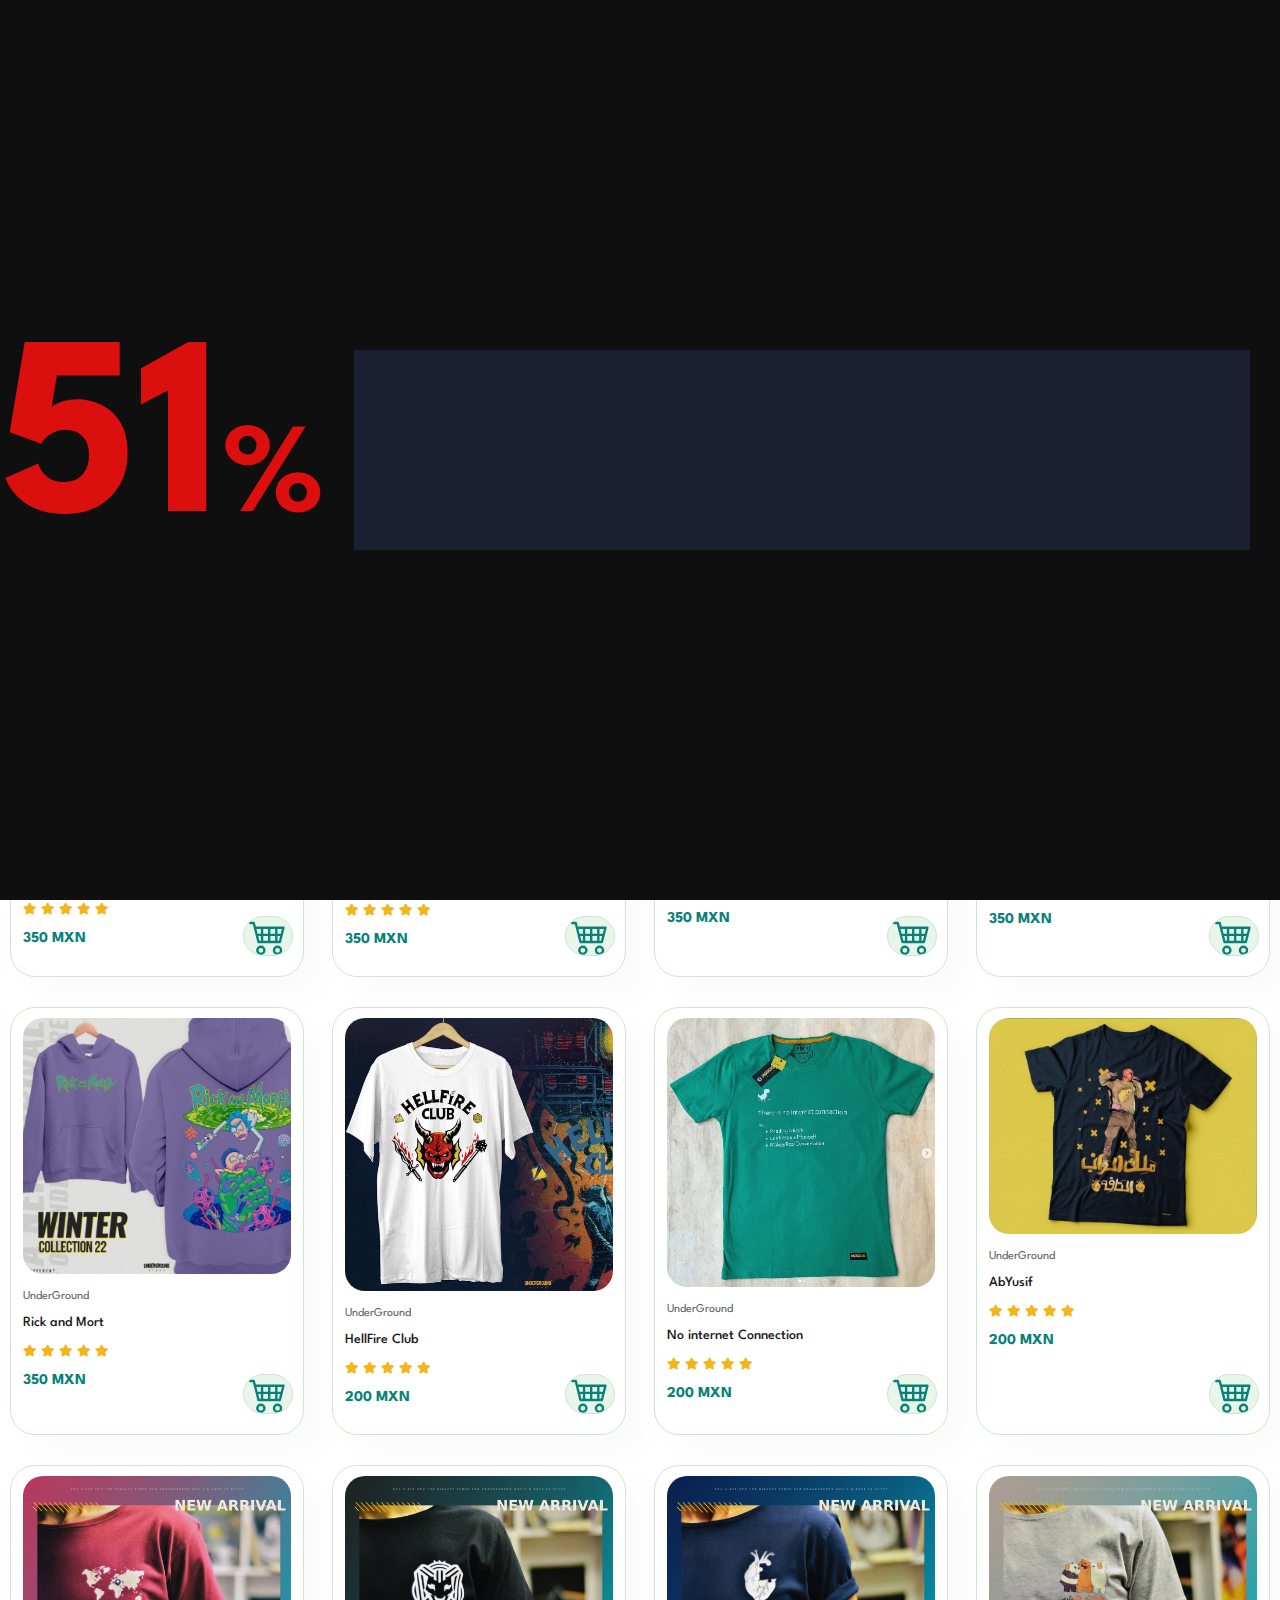
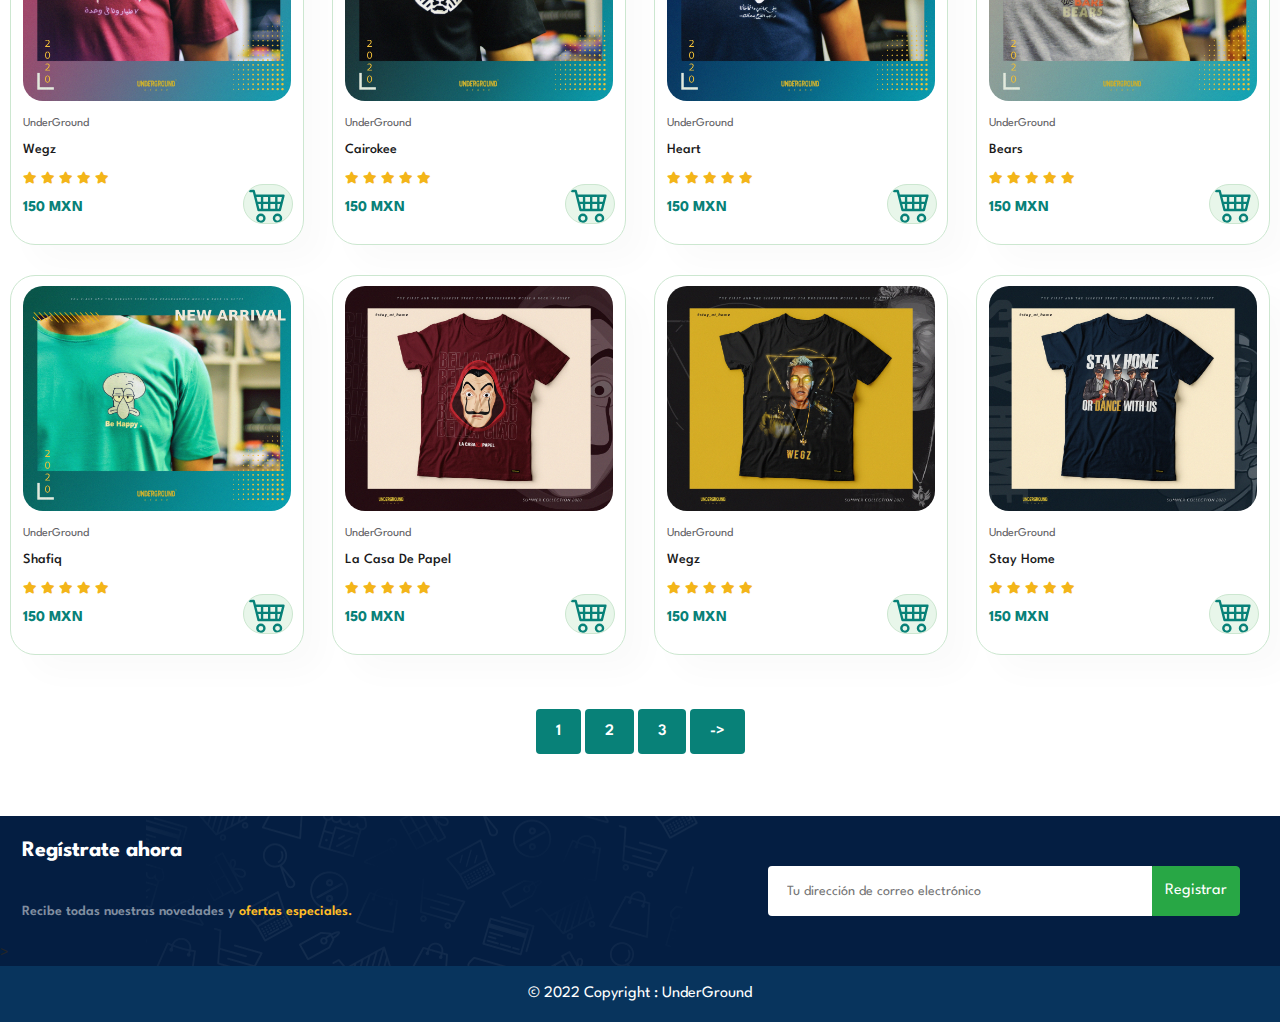
<file: tienda.html>
<!DOCTYPE html>
<html lang="en">
<head>
    <meta charset="UTF-8">
    <meta http-equiv="X-UA-Compatible" content="IE=edge">
    <meta name="viewport" content="width=device-width, initial-scale=1.0">
    <link rel="stylesheet" href="https://use.fontawesome.com/releases/v5.15.4/css/all.css"/>
    <link rel="stylesheet" href="https://cdn.jsdelivr.net/npm/bootstrap@4.3.1/dist/css/bootstrap.min.css">

    <link rel="stylesheet" href="css/pantallaCarga.css">
    <link rel="stylesheet" href="css/style.css">

    <title>Tienda</title>
</head>
<body>
    
    <div class="preloader">
        <div class="counter">0</div>
        <div id="cargador">
            <div class="sprite-container">
                <img src="imagenes/sprite_1.png" alt="Frame 1">
                <img src="imagenes/sprite_2.png" alt="Frame 2">
                <img src="imagenes/sprite_3.png" alt="Frame 3">
            </div>
        </div>
    
    </div>
<script src="https://code.jquery.com/jquery-3.4.1.min.js"></script>


<section id = "header">
    <a href="#"><img src="imagenes/neko.jpg" class="logo" alt="" style="height: 50px; width: 50px;"></a>

    <div>
        <ul id = "navbar">
            <li><a href="index.html">Inicio</a></li>
            <li><a  class="active" href="tienda.html">Tienda</a></li>
            <li><a href="blog.html">Blog</a></li>
            <li><a href="acerca.html">Acerca</a></li>
            <li><a href="formulario/formulario.html">Contacto</a></li>
            <li><a href="carrito.html"><img src="imagenes/bag.png" class="bag" alt="" style="height: 25px; width: 25px;"></a></li>

            <div id="mobile">
                <i id="bar" class="fas fa-outdent"></i>
            </div>
            
        </ul>
    </div>
</section>


<section id="shop-header">
   
    <h2>Tienda UnderGround</h2>
    <p>Ahorra más con cupones y hasta 70% de descuento</p>
  
</section>


<section id="product1" class="section-p1">
    <div class="pro-container" onclick="window.location.href='productos.html';">
        <div class="pro">
            <img src="imagenes/1.png" alt="">
            <div class="des">
                <span>UnderGround</span>
                <h5>House Of The Dragon</h5>
                <div class="star">
                    <i class="fas fa-star"></i>
                    <i class="fas fa-star"></i>
                    <i class="fas fa-star"></i>
                    <i class="fas fa-star"></i>
                    <i class="fas fa-star"></i>
                </div>
                <h4>350 MXN</h4>
            </div>
            <a href="#"><svg xmlns="http://www.w3.org/2000/svg" width="16" height="16" fill="currentColor" class="bi bi-cart4 cart" style="width: 50px;" viewBox="0 0 16 16">
                <path d="M0 2.5A.5.5 0 0 1 .5 2H2a.5.5 0 0 1 .485.379L2.89 4H14.5a.5.5 0 0 1 .485.621l-1.5 6A.5.5 0 0 1 13 11H4a.5.5 0 0 1-.485-.379L1.61 3H.5a.5.5 0 0 1-.5-.5zM3.14 5l.5 2H5V5H3.14zM6 5v2h2V5H6zm3 0v2h2V5H9zm3 0v2h1.36l.5-2H12zm1.11 3H12v2h.61l.5-2zM11 8H9v2h2V8zM8 8H6v2h2V8zM5 8H3.89l.5 2H5V8zm0 5a1 1 0 1 0 0 2 1 1 0 0 0 0-2zm-2 1a2 2 0 1 1 4 0 2 2 0 0 1-4 0zm9-1a1 1 0 1 0 0 2 1 1 0 0 0 0-2zm-2 1a2 2 0 1 1 4 0 2 2 0 0 1-4 0z"/>
</svg></a>
        </div>

        <div class="pro">
            <img src="imagenes/2.png" alt="">
            <div class="des">
                <span>UnderGround</span>
                <h5>Van</h5>
                <div class="star">
                    <i class="fas fa-star"></i>
                    <i class="fas fa-star"></i>
                    <i class="fas fa-star"></i>
                    <i class="fas fa-star"></i>
                    <i class="fas fa-star"></i>
                </div>
                <h4>350 MXN</h4>
            </div>
            <a href="#"><svg xmlns="http://www.w3.org/2000/svg" width="16" height="16" fill="currentColor" class="bi bi-cart4 cart" style="width: 50px;" viewBox="0 0 16 16">
                <path d="M0 2.5A.5.5 0 0 1 .5 2H2a.5.5 0 0 1 .485.379L2.89 4H14.5a.5.5 0 0 1 .485.621l-1.5 6A.5.5 0 0 1 13 11H4a.5.5 0 0 1-.485-.379L1.61 3H.5a.5.5 0 0 1-.5-.5zM3.14 5l.5 2H5V5H3.14zM6 5v2h2V5H6zm3 0v2h2V5H9zm3 0v2h1.36l.5-2H12zm1.11 3H12v2h.61l.5-2zM11 8H9v2h2V8zM8 8H6v2h2V8zM5 8H3.89l.5 2H5V8zm0 5a1 1 0 1 0 0 2 1 1 0 0 0 0-2zm-2 1a2 2 0 1 1 4 0 2 2 0 0 1-4 0zm9-1a1 1 0 1 0 0 2 1 1 0 0 0 0-2zm-2 1a2 2 0 1 1 4 0 2 2 0 0 1-4 0z"/>
</svg></a>
        </div>
        <div class="pro">
            <img src="imagenes/3.png" alt="">
            <div class="des">
                <span>UnderGround</span>
                <h5>Cairokee</h5>
                <div class="star">
                    <i class="fas fa-star"></i>
                    <i class="fas fa-star"></i>
                    <i class="fas fa-star"></i>
                    <i class="fas fa-star"></i>
                    <i class="fas fa-star"></i>
                </div>
                <h4>350 MXN</h4>
            </div>
            <a href="#"><svg xmlns="http://www.w3.org/2000/svg" width="16" height="16" fill="currentColor" class="bi bi-cart4 cart" style="width: 50px;" viewBox="0 0 16 16">
                <path d="M0 2.5A.5.5 0 0 1 .5 2H2a.5.5 0 0 1 .485.379L2.89 4H14.5a.5.5 0 0 1 .485.621l-1.5 6A.5.5 0 0 1 13 11H4a.5.5 0 0 1-.485-.379L1.61 3H.5a.5.5 0 0 1-.5-.5zM3.14 5l.5 2H5V5H3.14zM6 5v2h2V5H6zm3 0v2h2V5H9zm3 0v2h1.36l.5-2H12zm1.11 3H12v2h.61l.5-2zM11 8H9v2h2V8zM8 8H6v2h2V8zM5 8H3.89l.5 2H5V8zm0 5a1 1 0 1 0 0 2 1 1 0 0 0 0-2zm-2 1a2 2 0 1 1 4 0 2 2 0 0 1-4 0zm9-1a1 1 0 1 0 0 2 1 1 0 0 0 0-2zm-2 1a2 2 0 1 1 4 0 2 2 0 0 1-4 0z"/>
</svg></a>
        </div>
        <div class="pro">
            <img src="imagenes/4.png" alt="">
            <div class="des">
                <span>UnderGround</span>
                <h5>Stranger Things</h5>
                <div class="star">
                    <i class="fas fa-star"></i>
                    <i class="fas fa-star"></i>
                    <i class="fas fa-star"></i>
                    <i class="fas fa-star"></i>
                    <i class="fas fa-star"></i>
                </div>
                <h4>350 MXN</h4>
            </div>
            <a href="#"><svg xmlns="http://www.w3.org/2000/svg" width="16" height="16" fill="currentColor" class="bi bi-cart4 cart" style="width: 50px;" viewBox="0 0 16 16">
                <path d="M0 2.5A.5.5 0 0 1 .5 2H2a.5.5 0 0 1 .485.379L2.89 4H14.5a.5.5 0 0 1 .485.621l-1.5 6A.5.5 0 0 1 13 11H4a.5.5 0 0 1-.485-.379L1.61 3H.5a.5.5 0 0 1-.5-.5zM3.14 5l.5 2H5V5H3.14zM6 5v2h2V5H6zm3 0v2h2V5H9zm3 0v2h1.36l.5-2H12zm1.11 3H12v2h.61l.5-2zM11 8H9v2h2V8zM8 8H6v2h2V8zM5 8H3.89l.5 2H5V8zm0 5a1 1 0 1 0 0 2 1 1 0 0 0 0-2zm-2 1a2 2 0 1 1 4 0 2 2 0 0 1-4 0zm9-1a1 1 0 1 0 0 2 1 1 0 0 0 0-2zm-2 1a2 2 0 1 1 4 0 2 2 0 0 1-4 0z"/>
</svg></a>
        </div>
        <div class="pro">
            <img src="imagenes/5.png" alt="">
            <div class="des">
                <span>UnderGround</span>
                <h5>Rick and Mort</h5>
                <div class="star">
                    <i class="fas fa-star"></i>
                    <i class="fas fa-star"></i>
                    <i class="fas fa-star"></i>
                    <i class="fas fa-star"></i>
                    <i class="fas fa-star"></i>
                </div>
                <h4>350 MXN</h4>
            </div>
            <a href="#"><svg xmlns="http://www.w3.org/2000/svg" width="16" height="16" fill="currentColor" class="bi bi-cart4 cart" style="width: 50px;" viewBox="0 0 16 16">
                <path d="M0 2.5A.5.5 0 0 1 .5 2H2a.5.5 0 0 1 .485.379L2.89 4H14.5a.5.5 0 0 1 .485.621l-1.5 6A.5.5 0 0 1 13 11H4a.5.5 0 0 1-.485-.379L1.61 3H.5a.5.5 0 0 1-.5-.5zM3.14 5l.5 2H5V5H3.14zM6 5v2h2V5H6zm3 0v2h2V5H9zm3 0v2h1.36l.5-2H12zm1.11 3H12v2h.61l.5-2zM11 8H9v2h2V8zM8 8H6v2h2V8zM5 8H3.89l.5 2H5V8zm0 5a1 1 0 1 0 0 2 1 1 0 0 0 0-2zm-2 1a2 2 0 1 1 4 0 2 2 0 0 1-4 0zm9-1a1 1 0 1 0 0 2 1 1 0 0 0 0-2zm-2 1a2 2 0 1 1 4 0 2 2 0 0 1-4 0z"/>
</svg></a>
        </div>

        <div class="pro">
            <img src="imagenes/6.png" alt="">
            <div class="des">
                <span>UnderGround</span>
                <h5>HellFire Club</h5>
                <div class="star">
                    <i class="fas fa-star"></i>
                    <i class="fas fa-star"></i>
                    <i class="fas fa-star"></i>
                    <i class="fas fa-star"></i>
                    <i class="fas fa-star"></i>
                </div>
                <h4>200 MXN</h4>
            </div>
            <a href="#"><svg xmlns="http://www.w3.org/2000/svg" width="16" height="16" fill="currentColor" class="bi bi-cart4 cart" style="width: 50px;" viewBox="0 0 16 16">
                <path d="M0 2.5A.5.5 0 0 1 .5 2H2a.5.5 0 0 1 .485.379L2.89 4H14.5a.5.5 0 0 1 .485.621l-1.5 6A.5.5 0 0 1 13 11H4a.5.5 0 0 1-.485-.379L1.61 3H.5a.5.5 0 0 1-.5-.5zM3.14 5l.5 2H5V5H3.14zM6 5v2h2V5H6zm3 0v2h2V5H9zm3 0v2h1.36l.5-2H12zm1.11 3H12v2h.61l.5-2zM11 8H9v2h2V8zM8 8H6v2h2V8zM5 8H3.89l.5 2H5V8zm0 5a1 1 0 1 0 0 2 1 1 0 0 0 0-2zm-2 1a2 2 0 1 1 4 0 2 2 0 0 1-4 0zm9-1a1 1 0 1 0 0 2 1 1 0 0 0 0-2zm-2 1a2 2 0 1 1 4 0 2 2 0 0 1-4 0z"/>
</svg></a>
        </div>

        <div class="pro">
            <img src="imagenes/7.png" alt="">
            <div class="des">
                <span>UnderGround</span>
                <h5>No internet Connection</h5>
                <div class="star">
                    <i class="fas fa-star"></i>
                    <i class="fas fa-star"></i>
                    <i class="fas fa-star"></i>
                    <i class="fas fa-star"></i>
                    <i class="fas fa-star"></i>
                </div>
                <h4>200 MXN</h4>
            </div>
            <a href="#"><svg xmlns="http://www.w3.org/2000/svg" width="16" height="16" fill="currentColor" class="bi bi-cart4 cart" style="width: 50px;" viewBox="0 0 16 16">
                <path d="M0 2.5A.5.5 0 0 1 .5 2H2a.5.5 0 0 1 .485.379L2.89 4H14.5a.5.5 0 0 1 .485.621l-1.5 6A.5.5 0 0 1 13 11H4a.5.5 0 0 1-.485-.379L1.61 3H.5a.5.5 0 0 1-.5-.5zM3.14 5l.5 2H5V5H3.14zM6 5v2h2V5H6zm3 0v2h2V5H9zm3 0v2h1.36l.5-2H12zm1.11 3H12v2h.61l.5-2zM11 8H9v2h2V8zM8 8H6v2h2V8zM5 8H3.89l.5 2H5V8zm0 5a1 1 0 1 0 0 2 1 1 0 0 0 0-2zm-2 1a2 2 0 1 1 4 0 2 2 0 0 1-4 0zm9-1a1 1 0 1 0 0 2 1 1 0 0 0 0-2zm-2 1a2 2 0 1 1 4 0 2 2 0 0 1-4 0z"/>
</svg></a>
        </div>

        

        <div class="pro">
            <img src="imagenes/8.png" alt="">
            <div class="des">
                <span>UnderGround</span>
                <h5>AbYusif</h5>
                <div class="star">
                    <i class="fas fa-star"></i>
                    <i class="fas fa-star"></i>
                    <i class="fas fa-star"></i>
                    <i class="fas fa-star"></i>
                    <i class="fas fa-star"></i>
                </div>
                <h4>200 MXN</h4>
            </div>
            <a href="#"><svg xmlns="http://www.w3.org/2000/svg" width="16" height="16" fill="currentColor" class="bi bi-cart4 cart" style="width: 50px;" viewBox="0 0 16 16">
                <path d="M0 2.5A.5.5 0 0 1 .5 2H2a.5.5 0 0 1 .485.379L2.89 4H14.5a.5.5 0 0 1 .485.621l-1.5 6A.5.5 0 0 1 13 11H4a.5.5 0 0 1-.485-.379L1.61 3H.5a.5.5 0 0 1-.5-.5zM3.14 5l.5 2H5V5H3.14zM6 5v2h2V5H6zm3 0v2h2V5H9zm3 0v2h1.36l.5-2H12zm1.11 3H12v2h.61l.5-2zM11 8H9v2h2V8zM8 8H6v2h2V8zM5 8H3.89l.5 2H5V8zm0 5a1 1 0 1 0 0 2 1 1 0 0 0 0-2zm-2 1a2 2 0 1 1 4 0 2 2 0 0 1-4 0zm9-1a1 1 0 1 0 0 2 1 1 0 0 0 0-2zm-2 1a2 2 0 1 1 4 0 2 2 0 0 1-4 0z"/>
</svg></a>
        </div>
        
        <div class="pro">
            <img src="imagenes/9.jpg" alt="">
            <div class="des">
                <span>UnderGround</span>
                <h5>Wegz</h5>
                <div class="star">
                    <i class="fas fa-star"></i>
                    <i class="fas fa-star"></i>
                    <i class="fas fa-star"></i>
                    <i class="fas fa-star"></i>
                    <i class="fas fa-star"></i>
                </div>
                <h4>150 MXN</h4>
            </div>
            <a href="#"><svg xmlns="http://www.w3.org/2000/svg" width="16" height="16" fill="currentColor" class="bi bi-cart4 cart" style="width: 50px;" viewBox="0 0 16 16">
                <path d="M0 2.5A.5.5 0 0 1 .5 2H2a.5.5 0 0 1 .485.379L2.89 4H14.5a.5.5 0 0 1 .485.621l-1.5 6A.5.5 0 0 1 13 11H4a.5.5 0 0 1-.485-.379L1.61 3H.5a.5.5 0 0 1-.5-.5zM3.14 5l.5 2H5V5H3.14zM6 5v2h2V5H6zm3 0v2h2V5H9zm3 0v2h1.36l.5-2H12zm1.11 3H12v2h.61l.5-2zM11 8H9v2h2V8zM8 8H6v2h2V8zM5 8H3.89l.5 2H5V8zm0 5a1 1 0 1 0 0 2 1 1 0 0 0 0-2zm-2 1a2 2 0 1 1 4 0 2 2 0 0 1-4 0zm9-1a1 1 0 1 0 0 2 1 1 0 0 0 0-2zm-2 1a2 2 0 1 1 4 0 2 2 0 0 1-4 0z"/>
</svg></a>
        </div>

        <div class="pro">
            <img src="imagenes/10.jpg" alt="">
            <div class="des">
                <span>UnderGround</span>
                <h5>Cairokee</h5>
                <div class="star">
                    <i class="fas fa-star"></i>
                    <i class="fas fa-star"></i>
                    <i class="fas fa-star"></i>
                    <i class="fas fa-star"></i>
                    <i class="fas fa-star"></i>
                </div>
                <h4>150 MXN</h4>
            </div>
            <a href="#"><svg xmlns="http://www.w3.org/2000/svg" width="16" height="16" fill="currentColor" class="bi bi-cart4 cart" style="width: 50px;" viewBox="0 0 16 16">
                <path d="M0 2.5A.5.5 0 0 1 .5 2H2a.5.5 0 0 1 .485.379L2.89 4H14.5a.5.5 0 0 1 .485.621l-1.5 6A.5.5 0 0 1 13 11H4a.5.5 0 0 1-.485-.379L1.61 3H.5a.5.5 0 0 1-.5-.5zM3.14 5l.5 2H5V5H3.14zM6 5v2h2V5H6zm3 0v2h2V5H9zm3 0v2h1.36l.5-2H12zm1.11 3H12v2h.61l.5-2zM11 8H9v2h2V8zM8 8H6v2h2V8zM5 8H3.89l.5 2H5V8zm0 5a1 1 0 1 0 0 2 1 1 0 0 0 0-2zm-2 1a2 2 0 1 1 4 0 2 2 0 0 1-4 0zm9-1a1 1 0 1 0 0 2 1 1 0 0 0 0-2zm-2 1a2 2 0 1 1 4 0 2 2 0 0 1-4 0z"/>
</svg></a>
        </div>
        <div class="pro">
            <img src="imagenes/11.jpg" alt="">
            <div class="des">
                <span>UnderGround</span>
                <h5>Heart</h5>
                <div class="star">
                    <i class="fas fa-star"></i>
                    <i class="fas fa-star"></i>
                    <i class="fas fa-star"></i>
                    <i class="fas fa-star"></i>
                    <i class="fas fa-star"></i>
                </div>
                <h4>150 MXN</h4>
            </div>
            <a href="#"><svg xmlns="http://www.w3.org/2000/svg" width="16" height="16" fill="currentColor" class="bi bi-cart4 cart" style="width: 50px;" viewBox="0 0 16 16">
                <path d="M0 2.5A.5.5 0 0 1 .5 2H2a.5.5 0 0 1 .485.379L2.89 4H14.5a.5.5 0 0 1 .485.621l-1.5 6A.5.5 0 0 1 13 11H4a.5.5 0 0 1-.485-.379L1.61 3H.5a.5.5 0 0 1-.5-.5zM3.14 5l.5 2H5V5H3.14zM6 5v2h2V5H6zm3 0v2h2V5H9zm3 0v2h1.36l.5-2H12zm1.11 3H12v2h.61l.5-2zM11 8H9v2h2V8zM8 8H6v2h2V8zM5 8H3.89l.5 2H5V8zm0 5a1 1 0 1 0 0 2 1 1 0 0 0 0-2zm-2 1a2 2 0 1 1 4 0 2 2 0 0 1-4 0zm9-1a1 1 0 1 0 0 2 1 1 0 0 0 0-2zm-2 1a2 2 0 1 1 4 0 2 2 0 0 1-4 0z"/>
</svg></a>
        </div>
        <div class="pro">
            <img src="imagenes/12.jpg" alt="">
            <div class="des">
                <span>UnderGround</span>
                <h5>Bears</h5>
                <div class="star">
                    <i class="fas fa-star"></i>
                    <i class="fas fa-star"></i>
                    <i class="fas fa-star"></i>
                    <i class="fas fa-star"></i>
                    <i class="fas fa-star"></i>
                </div>
                <h4>150 MXN</h4>
            </div>
            <a href="#"><svg xmlns="http://www.w3.org/2000/svg" width="16" height="16" fill="currentColor" class="bi bi-cart4 cart" style="width: 50px;" viewBox="0 0 16 16">
                <path d="M0 2.5A.5.5 0 0 1 .5 2H2a.5.5 0 0 1 .485.379L2.89 4H14.5a.5.5 0 0 1 .485.621l-1.5 6A.5.5 0 0 1 13 11H4a.5.5 0 0 1-.485-.379L1.61 3H.5a.5.5 0 0 1-.5-.5zM3.14 5l.5 2H5V5H3.14zM6 5v2h2V5H6zm3 0v2h2V5H9zm3 0v2h1.36l.5-2H12zm1.11 3H12v2h.61l.5-2zM11 8H9v2h2V8zM8 8H6v2h2V8zM5 8H3.89l.5 2H5V8zm0 5a1 1 0 1 0 0 2 1 1 0 0 0 0-2zm-2 1a2 2 0 1 1 4 0 2 2 0 0 1-4 0zm9-1a1 1 0 1 0 0 2 1 1 0 0 0 0-2zm-2 1a2 2 0 1 1 4 0 2 2 0 0 1-4 0z"/>
</svg></a>
        </div>
        <div class="pro">
            <img src="imagenes/13.jpg" alt="">
            <div class="des">
                <span>UnderGround</span>
                <h5>Shafiq</h5>
                <div class="star">
                    <i class="fas fa-star"></i>
                    <i class="fas fa-star"></i>
                    <i class="fas fa-star"></i>
                    <i class="fas fa-star"></i>
                    <i class="fas fa-star"></i>
                </div>
                <h4>150 MXN</h4>
            </div>
            <a href="#"><svg xmlns="http://www.w3.org/2000/svg" width="16" height="16" fill="currentColor" class="bi bi-cart4 cart" style="width: 50px;" viewBox="0 0 16 16">
                <path d="M0 2.5A.5.5 0 0 1 .5 2H2a.5.5 0 0 1 .485.379L2.89 4H14.5a.5.5 0 0 1 .485.621l-1.5 6A.5.5 0 0 1 13 11H4a.5.5 0 0 1-.485-.379L1.61 3H.5a.5.5 0 0 1-.5-.5zM3.14 5l.5 2H5V5H3.14zM6 5v2h2V5H6zm3 0v2h2V5H9zm3 0v2h1.36l.5-2H12zm1.11 3H12v2h.61l.5-2zM11 8H9v2h2V8zM8 8H6v2h2V8zM5 8H3.89l.5 2H5V8zm0 5a1 1 0 1 0 0 2 1 1 0 0 0 0-2zm-2 1a2 2 0 1 1 4 0 2 2 0 0 1-4 0zm9-1a1 1 0 1 0 0 2 1 1 0 0 0 0-2zm-2 1a2 2 0 1 1 4 0 2 2 0 0 1-4 0z"/>
</svg></a>
        </div>

        <div class="pro">
            <img src="imagenes/14.jpg" alt="">
            <div class="des">
                <span>UnderGround</span>
                <h5>La Casa De Papel</h5>
                <div class="star">
                    <i class="fas fa-star"></i>
                    <i class="fas fa-star"></i>
                    <i class="fas fa-star"></i>
                    <i class="fas fa-star"></i>
                    <i class="fas fa-star"></i>
                </div>
                <h4>150 MXN</h4>
            </div>
            <a href="#"><svg xmlns="http://www.w3.org/2000/svg" width="16" height="16" fill="currentColor" class="bi bi-cart4 cart" style="width: 50px;" viewBox="0 0 16 16">
                <path d="M0 2.5A.5.5 0 0 1 .5 2H2a.5.5 0 0 1 .485.379L2.89 4H14.5a.5.5 0 0 1 .485.621l-1.5 6A.5.5 0 0 1 13 11H4a.5.5 0 0 1-.485-.379L1.61 3H.5a.5.5 0 0 1-.5-.5zM3.14 5l.5 2H5V5H3.14zM6 5v2h2V5H6zm3 0v2h2V5H9zm3 0v2h1.36l.5-2H12zm1.11 3H12v2h.61l.5-2zM11 8H9v2h2V8zM8 8H6v2h2V8zM5 8H3.89l.5 2H5V8zm0 5a1 1 0 1 0 0 2 1 1 0 0 0 0-2zm-2 1a2 2 0 1 1 4 0 2 2 0 0 1-4 0zm9-1a1 1 0 1 0 0 2 1 1 0 0 0 0-2zm-2 1a2 2 0 1 1 4 0 2 2 0 0 1-4 0z"/>
</svg></a>
        </div>

        <div class="pro">
            <img src="imagenes/15.jpg" alt="">
            <div class="des">
                <span>UnderGround</span>
                <h5>Wegz</h5>
                <div class="star">
                    <i class="fas fa-star"></i>
                    <i class="fas fa-star"></i>
                    <i class="fas fa-star"></i>
                    <i class="fas fa-star"></i>
                    <i class="fas fa-star"></i>
                </div>
                <h4>150 MXN</h4>
            </div>
            <a href="#"><svg xmlns="http://www.w3.org/2000/svg" width="16" height="16" fill="currentColor" class="bi bi-cart4 cart" style="width: 50px;" viewBox="0 0 16 16">
                <path d="M0 2.5A.5.5 0 0 1 .5 2H2a.5.5 0 0 1 .485.379L2.89 4H14.5a.5.5 0 0 1 .485.621l-1.5 6A.5.5 0 0 1 13 11H4a.5.5 0 0 1-.485-.379L1.61 3H.5a.5.5 0 0 1-.5-.5zM3.14 5l.5 2H5V5H3.14zM6 5v2h2V5H6zm3 0v2h2V5H9zm3 0v2h1.36l.5-2H12zm1.11 3H12v2h.61l.5-2zM11 8H9v2h2V8zM8 8H6v2h2V8zM5 8H3.89l.5 2H5V8zm0 5a1 1 0 1 0 0 2 1 1 0 0 0 0-2zm-2 1a2 2 0 1 1 4 0 2 2 0 0 1-4 0zm9-1a1 1 0 1 0 0 2 1 1 0 0 0 0-2zm-2 1a2 2 0 1 1 4 0 2 2 0 0 1-4 0z"/>
</svg></a>
        </div>

        

        <div class="pro">
            <img src="imagenes/16.jpg" alt="">
            <div class="des">
                <span>UnderGround</span>
                <h5>Stay Home</h5>
                <div class="star">
                    <i class="fas fa-star"></i>
                    <i class="fas fa-star"></i>
                    <i class="fas fa-star"></i>
                    <i class="fas fa-star"></i>
                    <i class="fas fa-star"></i>
                </div>
                <h4>150 MXN</h4>
            </div>
            <a href="#"><svg xmlns="http://www.w3.org/2000/svg" width="16" height="16" fill="currentColor" class="bi bi-cart4 cart" style="width: 50px;" viewBox="0 0 16 16">
                <path d="M0 2.5A.5.5 0 0 1 .5 2H2a.5.5 0 0 1 .485.379L2.89 4H14.5a.5.5 0 0 1 .485.621l-1.5 6A.5.5 0 0 1 13 11H4a.5.5 0 0 1-.485-.379L1.61 3H.5a.5.5 0 0 1-.5-.5zM3.14 5l.5 2H5V5H3.14zM6 5v2h2V5H6zm3 0v2h2V5H9zm3 0v2h1.36l.5-2H12zm1.11 3H12v2h.61l.5-2zM11 8H9v2h2V8zM8 8H6v2h2V8zM5 8H3.89l.5 2H5V8zm0 5a1 1 0 1 0 0 2 1 1 0 0 0 0-2zm-2 1a2 2 0 1 1 4 0 2 2 0 0 1-4 0zm9-1a1 1 0 1 0 0 2 1 1 0 0 0 0-2zm-2 1a2 2 0 1 1 4 0 2 2 0 0 1-4 0z"/>
</svg></a>
        </div>
        
        
    </div>
</section>

<section id="pages">
    <a href="#">1</a>
    <a href="#">2</a>
    <a href="#">3</a>
    <a href="#">-></a><br><br>
</section>
<br><br>

<section id="signUp" class="section-p1 section-m1" >
    <div class="newstext">
        <h4>Regístrate ahora</h4>
        <p>Recibe todas nuestras novedades y <span>ofertas especiales.</span></p>>
    </div>
    <div class="form">
        <input type="text" placeholder="Tu dirección de correo electrónico">
        <button type="button" class="btn btn-success">Registrar</button>

    </div>
</section>

<!-- footer -->
<section class="">
    <footer class="text-center text-white" style="background-color: #0a4275;">
<div class="text-center p-3" style="background-color: rgba(0, 0, 0, 0.2);">
        © 2022 Copyright : 
        <a class="text-white">UnderGround</a>
</div>

    </footer>
    
</section>

    <script src="script.js"></script>
</body>
</html>
</file>
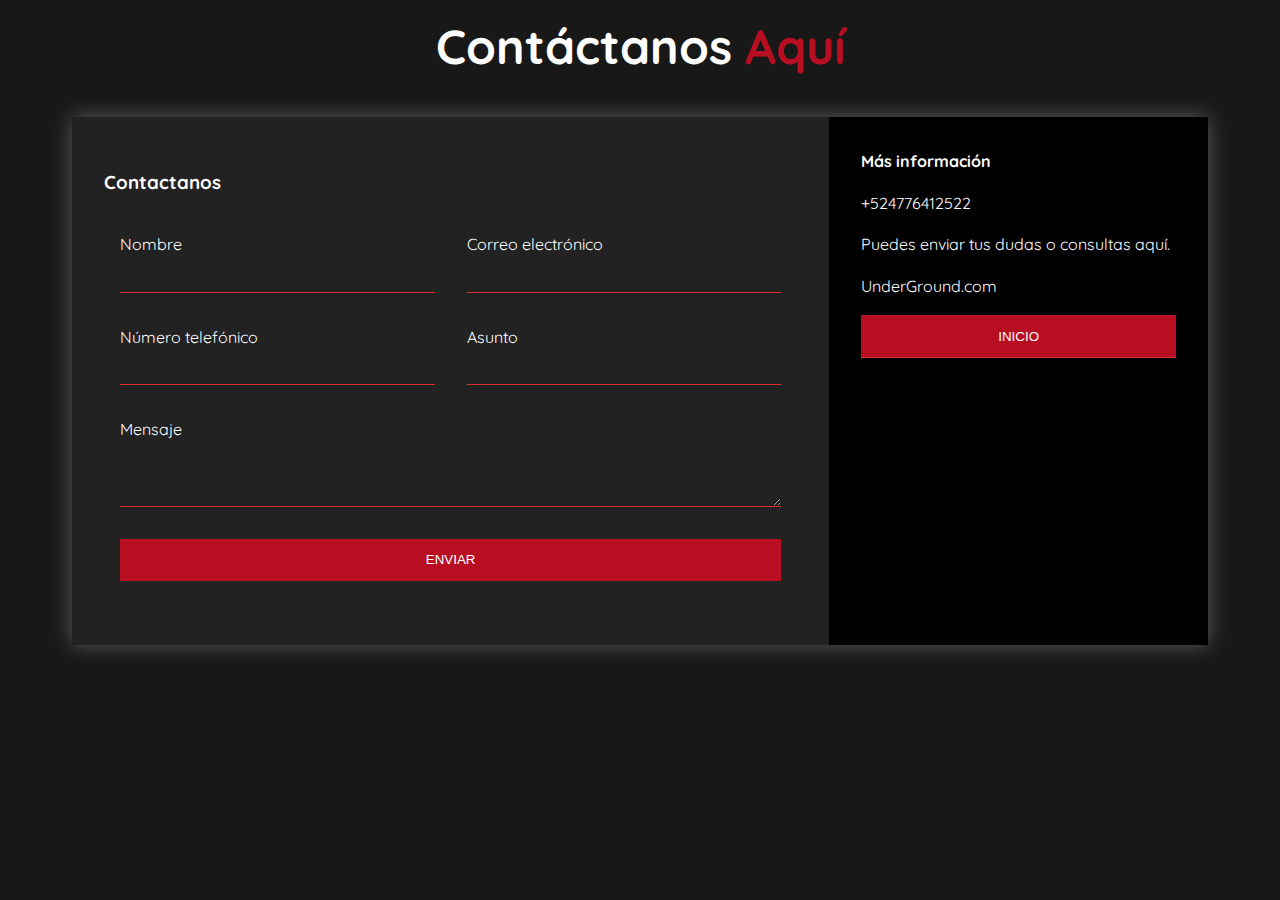
<file: formulario/formulario.html>
<html lang="en">
<head>
    <meta charset="UTF-8">
    <meta name="viewport" content="width=device-width, initial-scale=1.0">
    <title>Document</title>
    <link rel="stylesheet" href="main.css">
    <link href="https://fonts.googleapis.com/css?family=Quicksand" rel="stylesheet">
    <link rel="stylesheet" href="https://use.fontawesome.com/releases/v5.8.1/css/all.css" integrity="sha384-50oBUHEmvpQ+1lW4y57PTFmhCaXp0ML5d60M1M7uH2+nqUivzIebhndOJK28anvf" crossorigin="anonymous">
    <link rel="stylesheet" href="https://cdnjs.cloudflare.com/ajax/libs/animate.css/3.7.0/animate.min.css">

</head>
<body>
    <div class="content">

        <h1 class="logo">Contáctanos <span>Aquí</span></h1>

        <div class="contact-wrapper animated bounceInUp">
            <div class="contact-form">
                <h3>Contactanos</h3>
                <form action="">
                    <p>
                        <label>Nombre</label>
                        <input type="text" name="fullname">
                    </p>
                    <p>
                        <label>Correo electrónico</label>
                        <input type="email" name="email">
                    </p>
                    <p>
                        <label>Número telefónico</label>
                        <input type="tel" name="phone">
                    </p>
                    <p>
                        <label>Asunto</label>
                        <input type="text" name="affair">
                    </p>
                    <p class="block">
                       <label>Mensaje</label> 
                        <textarea name="message" rows="3"></textarea>
                    </p>
                    <p class="block">
                        <button>enviar</button>
                    </p>
                </form>
            </div>
            <div class="contact-info">
                <h4>Más información</h4>
                <ul>
                    <li><i class="fas fa-phone"></i> +524776412522</li>
                    
                    <!--<li><i class="fas fa-envelope-open-text"></i> contact@website.com</li>-->
                </ul>
                <p>Puedes enviar tus dudas o consultas aquí.</p>
                <p id="pagWeb" onclick="window.location.href='http://UderGround.com'">
                  <i class="fa fa-link" aria-hidden="true"></i> UnderGround.com
                </p>

                <button onclick="window.location.href='../index.html'" id="btnInicio">Inicio</button>
            </div>
        </div>

    </div>
</body>
</html>
</file>
<file: css/pantallaCarga.css>
.preloader {
	position: fixed;
	top: 0;
	display: flex;
	justify-content: center;
	align-items: center;
	width: 100%;
	height: 100vh;
	background: #100f0f;
	z-index: 100000000;
}
.preloader:before {
	position: absolute;
	font-size: 12em;
	font-weight: 900;
	text-transform: uppercase;
	color: rgba(255,255,255,.03);
}
.preloader.active {
    content: 'Loading...';

	transform: translateY(-100vh);
	transition: ease-in-out 2s;
	transition-delay: 1s;
}
.counter {
	position: relative;
	color: #dc0f0f;
	font-size: 16em;
	font-weight: 700;
	z-index: 1;
}
.counter:after{
	content: '%';
	font-size: 0.5em;
}

.desplazar-imagen:hover {
    animation: desplazarImagen 5s infinite;
    -webkit-animation: desplazarImagen 5s infinite;
}

@keyframes desplazarImagen {
    0% {
        transform: translateY(0);
    }
    100% {
        transform: translateY(-100%);
    }
}

@-webkit-keyframes desplazarImagen {
    0% {
        transform: translateY(0);
    }
    100% {
        transform: translateY(-100%);
    }
}

#cargador {
    position: relative;
    width: 100%;
    height: auto;
    display: flex;
    justify-content: right;
    align-items: flex-start;
    margin: 20px 30px; /* Espaciado opcional */
    overflow: hidden;
    background-color: #1A2031;
}

.sprite-container {
    position: relative;
    width: 200px; /* Ajustar el tamaño según sea necesario */
    height: 200px; /* Ajustar el tamaño según sea necesario */
    overflow: hidden;
    background-color: #1A2031;
}

.sprite-container img {
    position: absolute;
    top: 0;
    left: 0;
    width: 100%;
    height: 100%;
    opacity: 0;
    animation: mostrarSprite 5s infinite; /* Duración total de la animación para los treinta frames */
}

/* Animación para mostrar cada imagen */
@keyframes mostrarSprite {
    0%, 10%, 20%, 30%, 40%, 50%, 60%, 70%, 80%, 90%, 100% { opacity: 0.2; }
    5%, 15%, 25%, 35%, 45%, 55%, 65%, 75%, 85%, 95% { opacity: 1; }
}

.sprite-container img:nth-child(1) { animation-delay: 0s; }
.sprite-container img:nth-child(2) { animation-delay: 0.5s; }
.sprite-container img:nth-child(3) { animation-delay: 1s; }

/* Animación para mover el sprite en el eje x */
@keyframes moverSprite {
    0% { transform: translateX(0); }
    100% { transform: translateX(-100vw); } /* Mueve el sprite a través de la pantalla completa */
}

.sprite-container {
    animation: moverSprite 5s linear;
}
</file>
<file: css/style.css>
@import url('https://fonts.googleapis.com/css2?family=Spartan:wght@100;200;300;400;500;600;700;800;900&display=swap');

::-webkit-scrollbar {
    width: 18px;
}

::-webkit-scrollbar-thumb {
    background: rgba(0, 0, 0, 0.25);
    border-radius: 200px;
    border: solid 4px transparent;
    background-clip: padding-box;
}

::-webkit-scrollbar-track {
    background: transparent;
}

* {
    margin: 0;
    padding: 0;
    box-sizing: border-box;
    font-family: 'Spartan', sans-serif;
}

h1 {
    font-size: 50px;
    line-height: 64px;
    color: #222;
}

h2 {
    font-size: 46px;
    line-height: 54px;
    color: #222;
}

h4 {
    font-size: 20px;
    color: #222;
}

h6 {
    font-size: 12px;
    font-weight: 700;
}

p {
    font-size: 16px;
    color: #465b52;
    margin: 15px 0 20px 0;
}

.section-p1 {
    padding: 40px , 80px;
}

.section-m1 {
    padding: 40px , 0;
}

body{
    width: 100%;
}

#header {
    display: flex;
    align-items: center;
    justify-content: space-between;
    padding: 20px 80px;
    background-color: #e3e6f3;
    box-shadow: 0 5px 10px rgba(0, 0, 0,0.06);
    z-index: 999;
    position: sticky;
    top: 0;
    left: 0;

}

.logo {
    width: 60px;
    height: 60px;
    border-radius: 50%;
    background-color: #ffbd27;
}

#navbar {
    display: flex;
    align-items: center;
    justify-content: center;
    
}

#navbar li {
    list-style: none;
    padding: 20px;
    position: relative;
}

#navbar li a{
    text-decoration: none;
    font-size: 16px;
    font-weight: 600;
    color: black;
    transition: 0.3s ease;
}

#navbar li a:hover, 
#navbar li a.active {
    color: #088178;
}
#navbar li a.active::after,
#navbar li a:hover::after {
content: "";
width: 40%;
height: 3px;
background:#088178;
position: absolute;
bottom: -4px;
left: 20px;
} 

#buy {
    background-image: url("../imagenes/back2.jpg");
    height: 70vh;
    width: 100%;
    background-size: cover;
    background-position: top 25% right 0;
    padding: 0 80px;
    display: flex;
    flex-direction: column;
    align-items: flex-start;
    justify-content: center;
}

#buy h4 {
    padding-bottom: 15px; 
    font-size: 40px;
}
#buy h2 {
    font-size: 60px;
    color: #088178;
}

#buy button {
    margin-top: 15px;
}

#product1 {
    text-align: center;
    margin: 50px 0;
}

#product1 .pro-container {
    display: flex;
    justify-content: space-between;
    padding-top: 20px;
    flex-wrap: wrap; 
}

#product1 .pro {
    width: 23%;
    min-width: 250px;
    padding: 10px 12px;
    border: 1px solid #cce7d0;
    border-radius: 25px;
    box-shadow: 20px 20px 30px rgba(0, 0, 0, 0.02);
    cursor: pointer;
    margin: 15px 10px;
    transition: 0.2s ease;
    position: relative;
}
#product1 .pro:hover {
    box-shadow: 20px 20px 30px rgba(0, 0, 0, 0.08);
}

#product1 .pro img {
    width: 100%;
    border-radius: 20px;
}


#product1 .pro .des{
    text-align: start;
    padding: 10px 0;
}

#product1 .pro .des span{
    color: #606063;
    font-size: 12px;
}

#product1 .pro .des h5 {
    padding-top: 7px;
    color: #1a1a1a;
    font-size: 14px;
}

#product1 .pro .des i {
    color: rgb(243, 181, 25);
    font-size: 12px;
}

#product1 .pro .des h4 {
    padding-top: 7px;
    font-weight: 700;
    color: #088178;
    font-size: 15px;
}

#product1 .pro .cart {
    width: 40px;
    height: 40px;
    line-height: 40px;
    border-radius: 50px;
    background-color: #e8f6ea;
    font-weight: 500;
    color: #088178;
    border: 1px solid #cce7d0;
    position: absolute;
    bottom: 20px;
    right : 10px;
}

#banner {
    display: flex;
    flex-direction: column;
    justify-content: center;
    align-items: center;
    text-align: center;
    background-image: url("../imagenes/b2.jpg");
    background-size: cover;
    background-position: center;
    width: 100%;
    height: 100%;
}


#banner h2 {
    color: #fff;
    font-size: 30px;
    padding: 30px 0 ;
    margin-top: 20px 0;
}

#banner h2 span {
    color: red;
}

#signUp {
    display: flex;
    justify-content: space-between;
    flex-wrap: wrap;
    align-items: center;
    background-image: url("../imagenes/b14.png");
    background-repeat: no-repeat;
    background-position: 20% 30%;
    background-color: #041e42;

}

#signUp h4 {
    font-size: 22px;
    font-weight: 700;
    color: #fff;
    padding: 22px;
}

#signUp p {
    font-size: 14px;
    font-weight: 600;
    color: #818ea0;
    padding: 0 0 0 22px;
}

#signUp p span{
    color: #ffbd27;
}

#signUp .form {
    display: flex;
    width: 40%;
}

#signUp input {
    height: 3.125rem;
    padding: 0 1.25em;
    font-size: 14px;
    width: 100%;
    border: 1px solid transparent;
    border-radius: 4px; 
    outline: none;
    border-top-right-radius: 0;
    border-bottom-right-radius: 0;

}

#signUp button {
    white-space: nowrap;
    margin-right: 40px;
    border-top-left-radius: 0;
    border-bottom-left-radius: 0;
}

#shop-header{
    background-image: url("../imagenes/b1.jpg");
    width: 100%;
    height: 40vh;
    justify-content: center;
    text-align: center;
    display: flex;
    flex-direction: column;
    background-size: cover;
}

#shop-header h2,
#shop-header p {
    color: #fff;
}

#pages {
    text-align: center;
}
#pages a {
    color:#fff ;
    text-decoration: none;
    padding: 15px 20px;
    font-weight: 600;
    background-color: #088178;
    border-radius: 4px;
    
}
#prodetails {
    display: flex;
    margin-top: 20px;
}

#prodetails .single-pro-image {
    
    width: 45%;
    height: 550px;
    margin: 50px;
    
}


.single-pro-image{
    display: flex;
    justify-content: space-between;
    
}
#prodetails .single-pro-details {
    width: 700%;
    padding-top: 30px;
    margin-left: 30px ;
}
#prodetails .single-pro-details p {
    width: 500%;
}
#prodetails .single-pro-details h4 {
    padding: 40px 0 20px 0;
    width: 200%;
}
#prodetails .single-pro-details h2 {
    font-size: 26px;
}
#prodetails .single-pro-details select {
    display: block;
    padding: 5px 10px;
    margin-bottom: 10px;
}

#prodetails .single-pro-details input {
    font-size: 16px;
    width: 50px;
    height: 47px;
    padding-left:10px;
    margin-right: 10px;
    margin-bottom: 10px;
}













@media (max-width:799px){
    #navbar {
        display: flex;
        flex-direction: column;
        align-items: flex-start;
        justify-content: flex-start;
        position: fixed;
        top: 0px;
        right : -100%;
        height: 100vh;
        width: 100vw;
        background-color: #e3e6f3;
        box-shadow: 0 40px 60px rgba(0, 0, 0, 0.01);
        padding: 80px 0 0 10px;
        transition: 0.3s;
    }


    #navbar.active {
        right: 0px;
    }
    #navbar li {
        margin-bottom: 25px;
    }
    #mobile {
        display: flex;
        align-items: center;
    }
    #close {
        display: none;
    }
    #mobile i {
        font-size: 24px;
        /* padding-left: 20px; */
        color: #1a1a1a;
    }
    /* #close {
        display: initial;
        position: absolute;
        top: 30px;
        left: 00px;
        color: #222;
        font-size: 24px;
    } */

    #bar {  
        /* height: 70vh; */
        /* padding: 0 80px; */
        background-position: top 30% right 30%;
    }
    #product1 .pro-container {
        justify-content: center;
    }
    #product1 .pro {
        margin: 20px;
    }
    #banner {
        height: 20vh;
    }
    #signUp .form {
        width: 70%;
        margin-bottom: 25px;
        margin-left: 15px;
    }
    .flex{
        width: 100%;
    }
    .flex #mobile, .navbar .close{
        display: block !important;
    }
}

@media (max-width : 477px){
    #buy {
        padding: 10px 30px;
    }
    h1 {
        font-size: 38px;
    } 
    h2 {
        font-size: 32px;
    } 
    #bar {  
        padding: 0 20px;
        background-position: 55%;
    }
    #product1 .pro {
        width: 100%;
    }
    #banner {
        height: 40vh;
    }
    #signUp {
        padding: 50px , 30px;
    }
    #signUp .form {
        width: 100%;
        margin-bottom: 25px;
        margin-left: 25px;
    }
    .flex{
        width: 100%;
    }
    .flex #mobile, .navbar .close{
        display: block;
    }
}

.flex{
    display: flex;
    justify-content: space-between;
    align-items: center;
}

.flex #mobile, .navbar .close{
    display: none;
}
</file>
<file: formulario/main.css>
* {
    box-sizing: border-box;
}

body {
    background: #181818;
    color: #fff;
    line-height: 1.6;
    font-family: 'Quicksand', sans-serif;
    padding: 0 1.5em;
}

.container {
    max-width: 1170px;
    margin-left: auto;
    margin-right: auto;
    padding: 1.5em;
}

ul {
    list-style: none;
    padding: 0;
}

.logo {
    text-align: center;
    font-size: 3em;
}

.logo span {
    color: #B70E21;
}

.contact-wrapper {
    box-shadow: 0 0 20px 0 rgba(255, 255, 255, .3);
}

.contact-wrapper > * {
    padding: 1em;
}

.contact-form {
    background: #222222;
}

.contact-form form {
    display: grid;
    grid-template-columns: 1fr 1fr;
}

.contact-form form label {
    display: block;
}

.contact-form form p {
    margin: 0;
    padding: 1em;
}

.contact-form form .block {
    grid-column: 1 / 3;
}

.contact-form form button,
.contact-form form input,
.contact-form form textarea {
    width: 100%;
    padding: .7em;
    border: none;
    background: none;
    outline: 0;
    color: #fff;
    border-bottom: 1px solid #d63031;
}

.contact-form form button {
    background: #B70E21;
    border: 0;
    text-transform: uppercase;
    padding: 1em;
}

.contact-form form button:hover,
.contact-form form button:focus {
    background: #d63031;
    color: #fff;
    transition: background-color 1s ease-out;
    outline: 0;
}

/* CONTACT INFO */
.contact-info {
    background: #000;
}

.contact-info h4, .contact-info ul, .contact-info p {
    text-align: center;
    margin: 0 0 1rem 0;
}

/* LARGE SIZE */
@media(min-width: 700px) {
    body {
        padding: 0 4em;
    }
    .contact-wrapper {
        display: grid;
        grid-template-columns: 2fr 1fr;
    }
    .contact-wrapper > * {
        padding: 2em;
    }
    .contact-info h4,
    .contact-info ul,
    .contact-info p {
        text-align: left;
    }
}

a {
    color: #fff;
}

#pagWeb{
    text-decoration: #fff;
}

#btnInicio{
    cursor: pointer;
    background: #B70E21;
    border: 0;
    text-transform: uppercase;
    padding: 1em;
    color: #fff;
    border-bottom: 1px solid #d63031;
    width: 100%;
}
</file>
